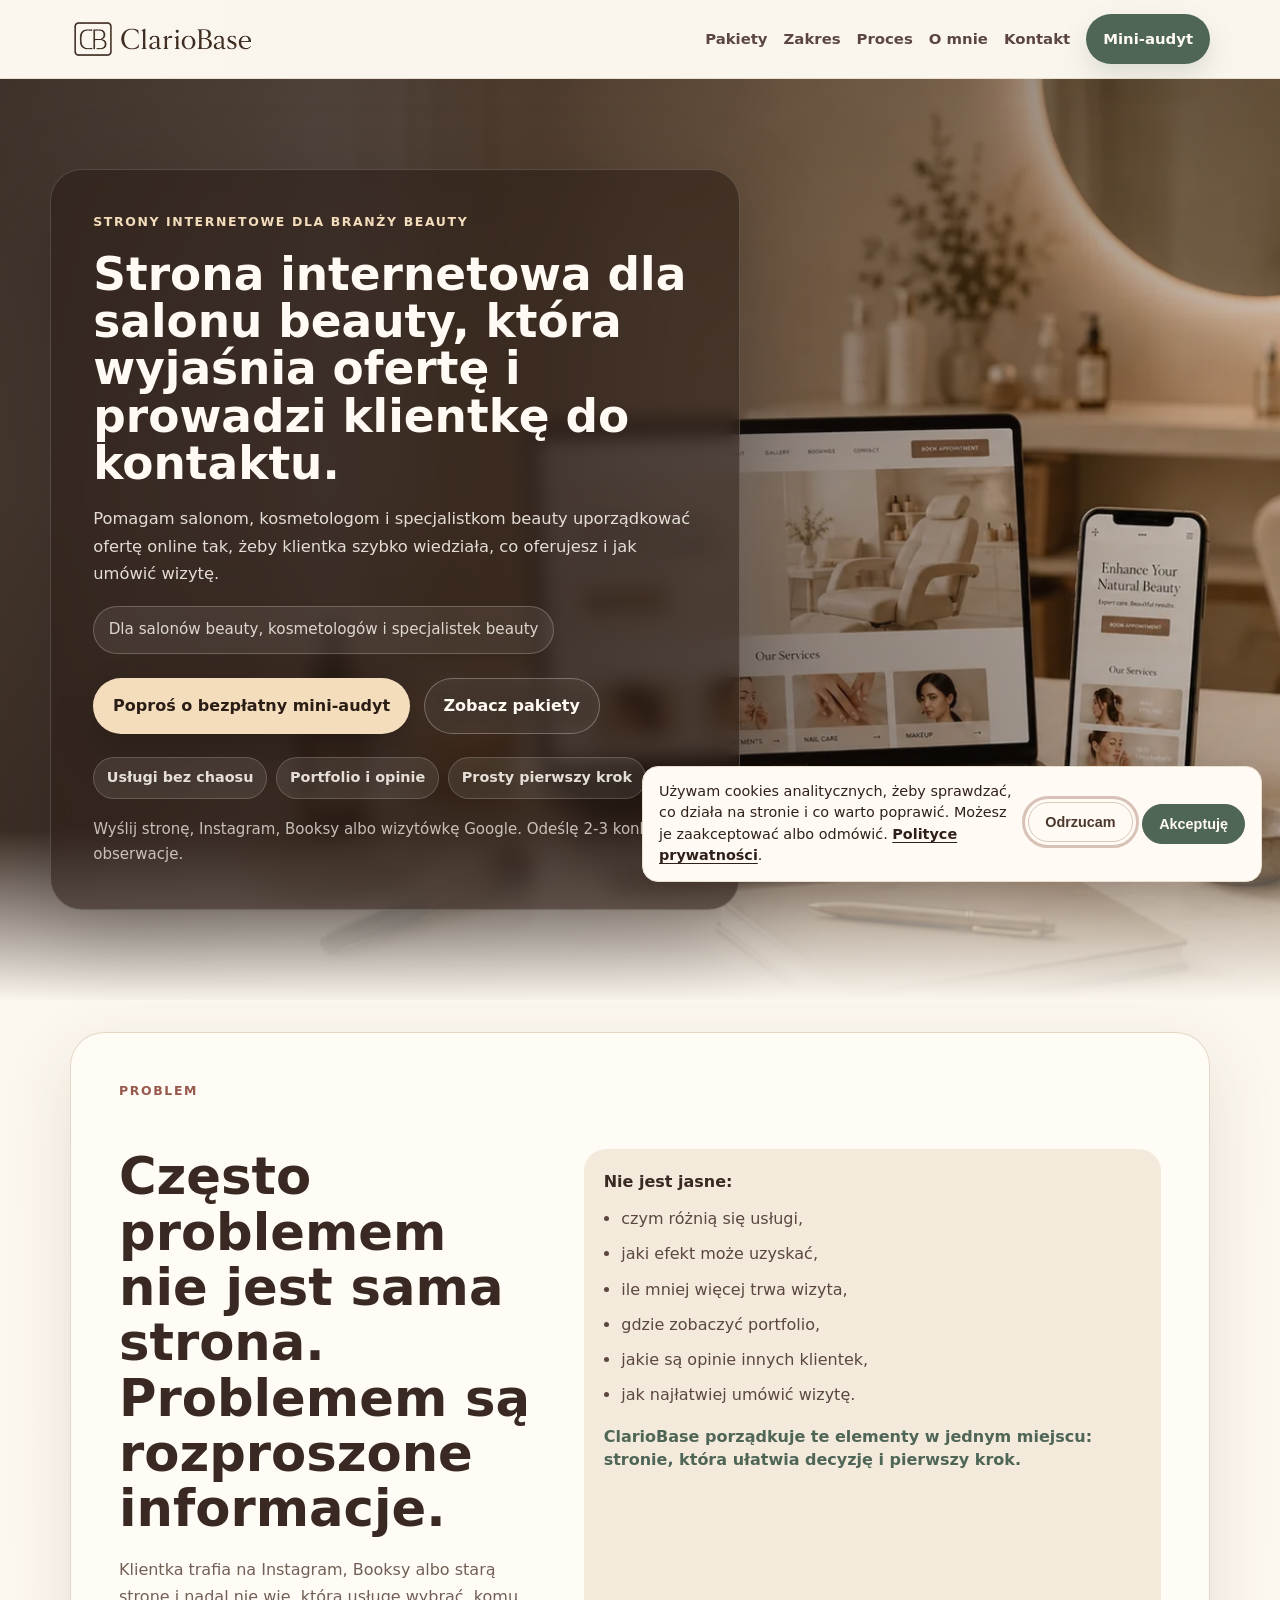
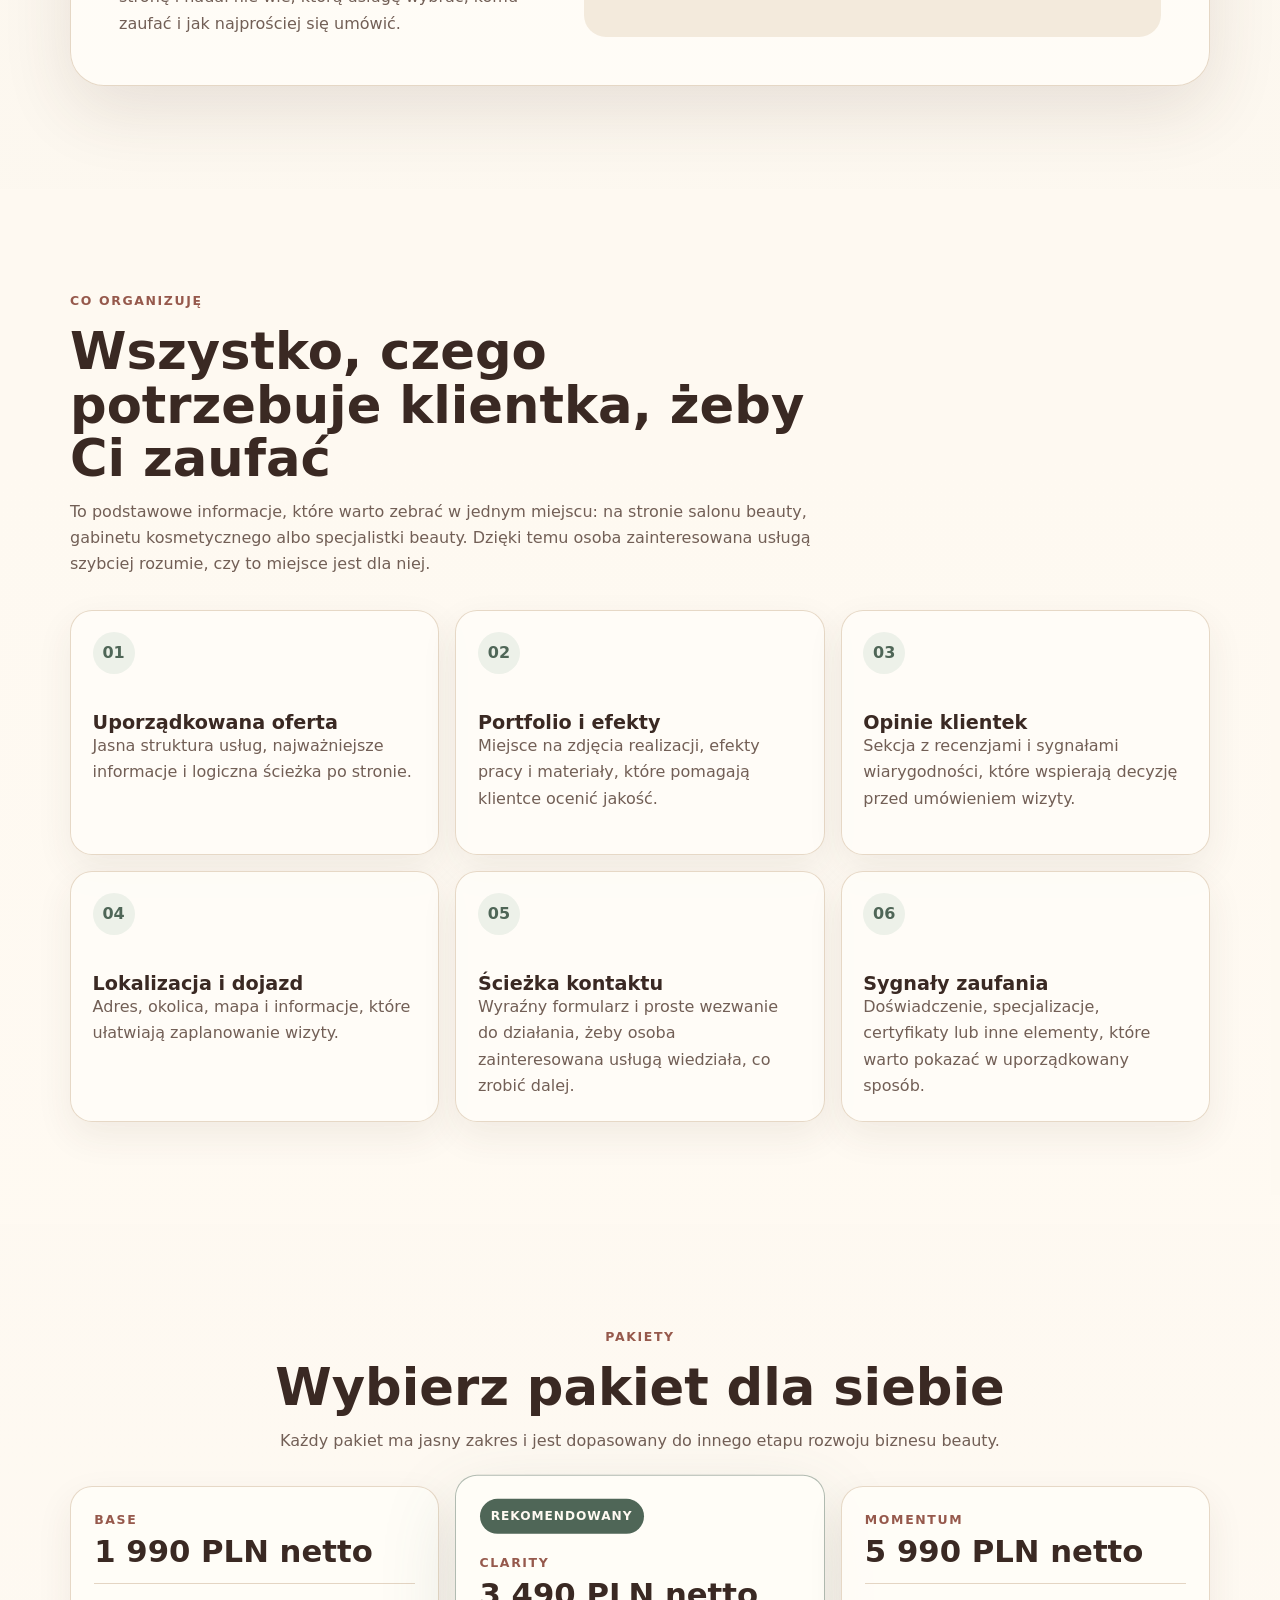
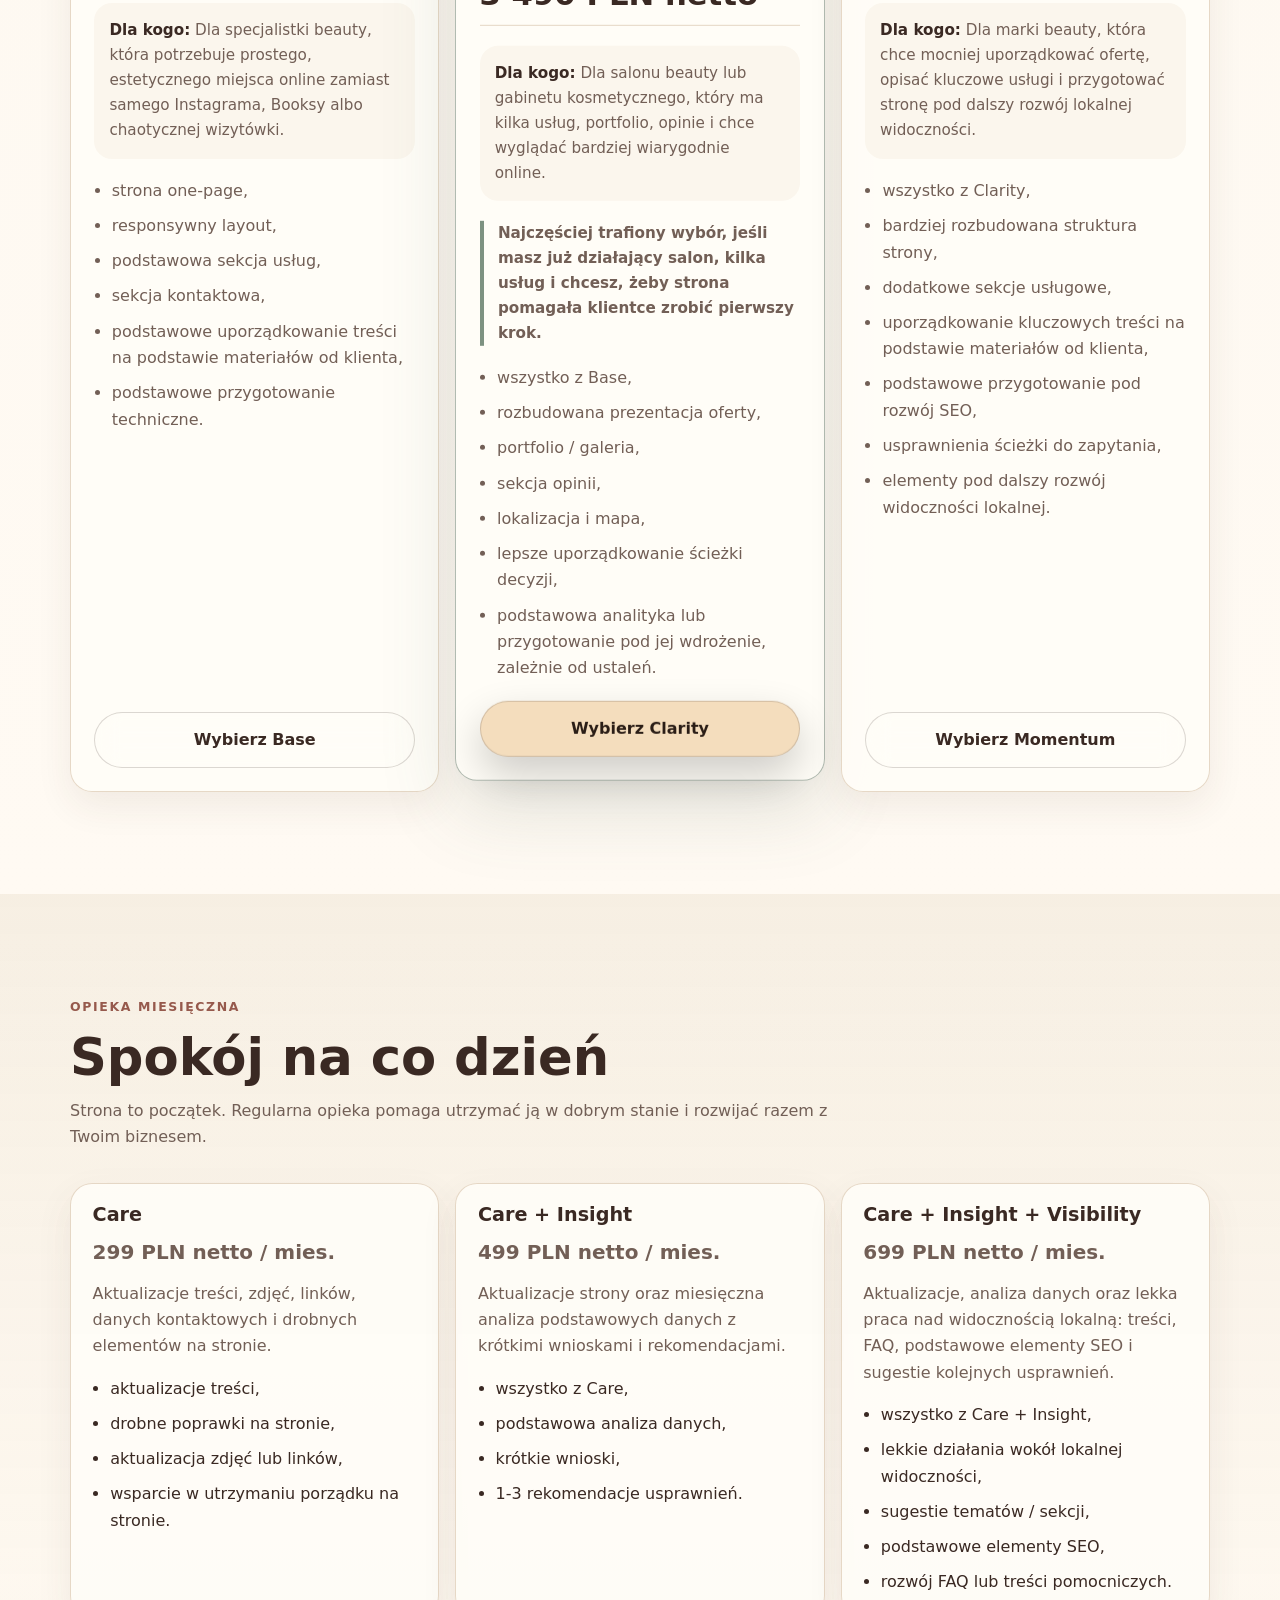
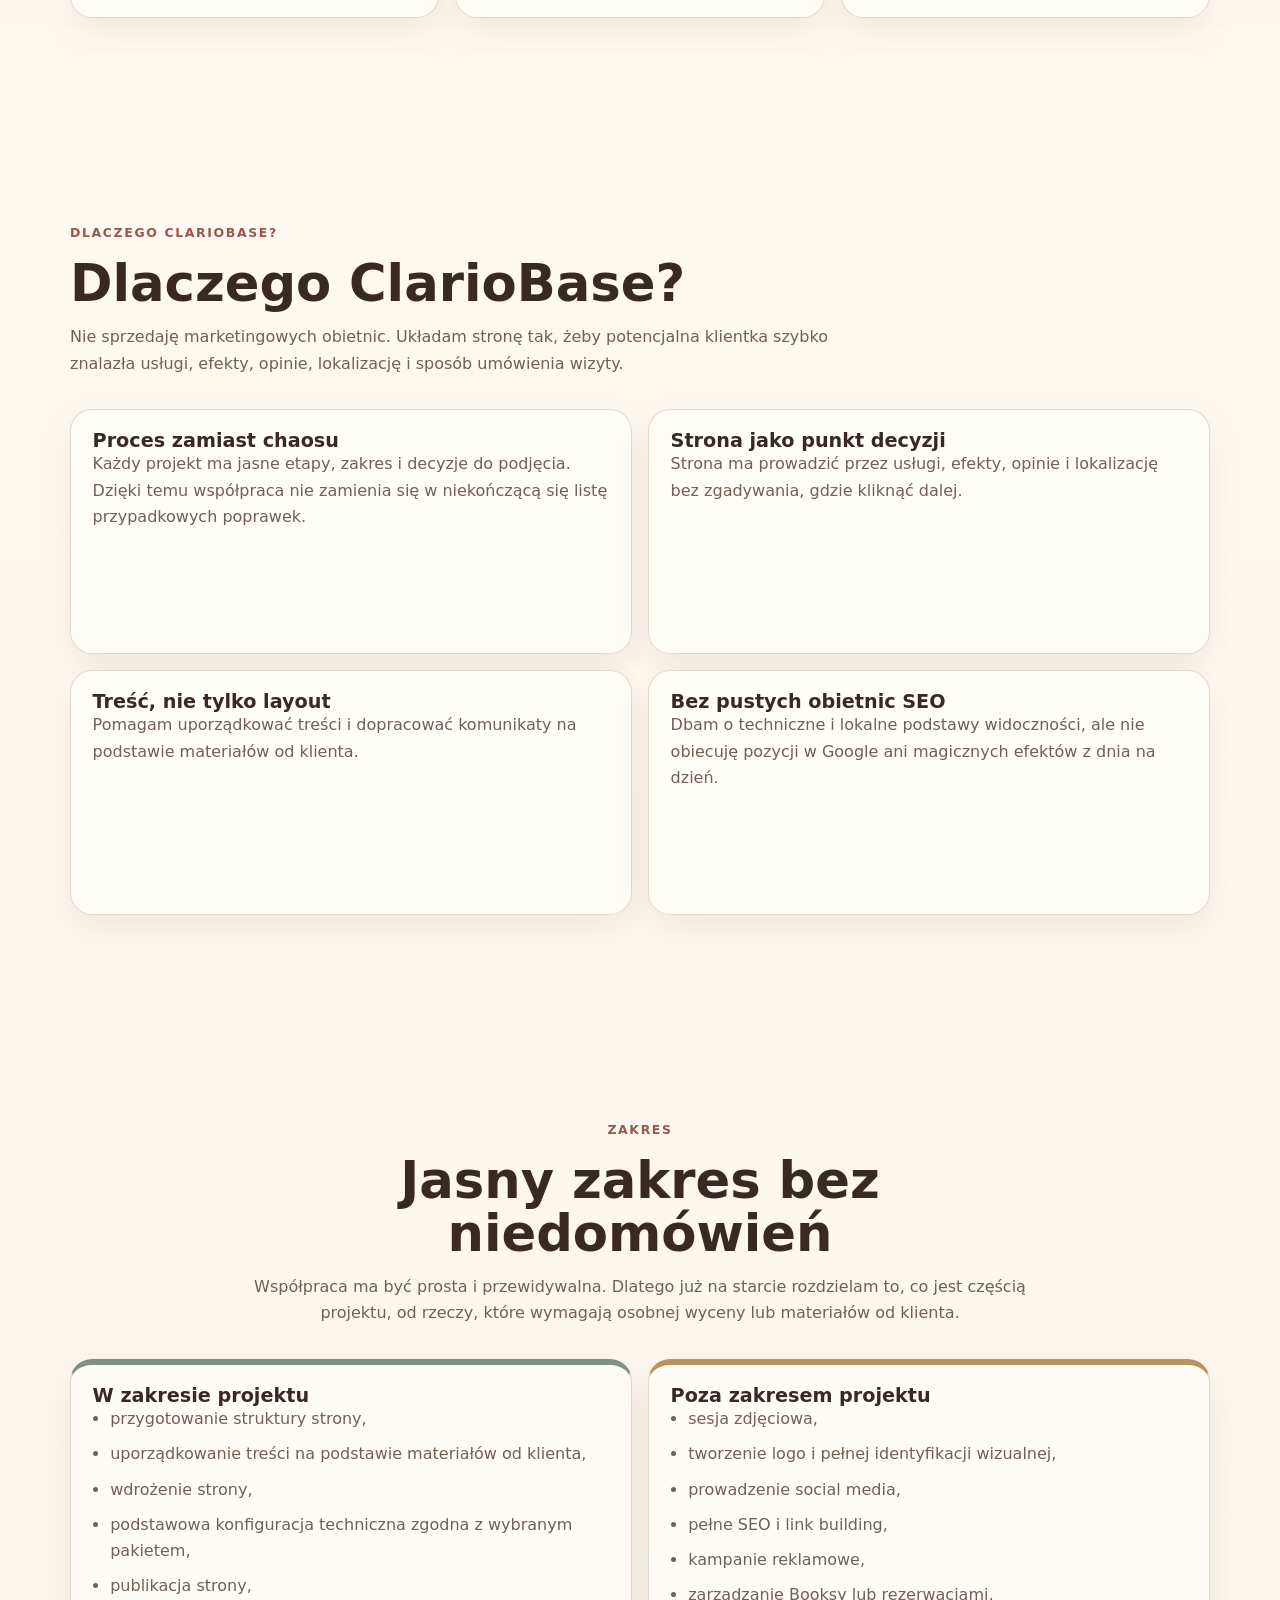
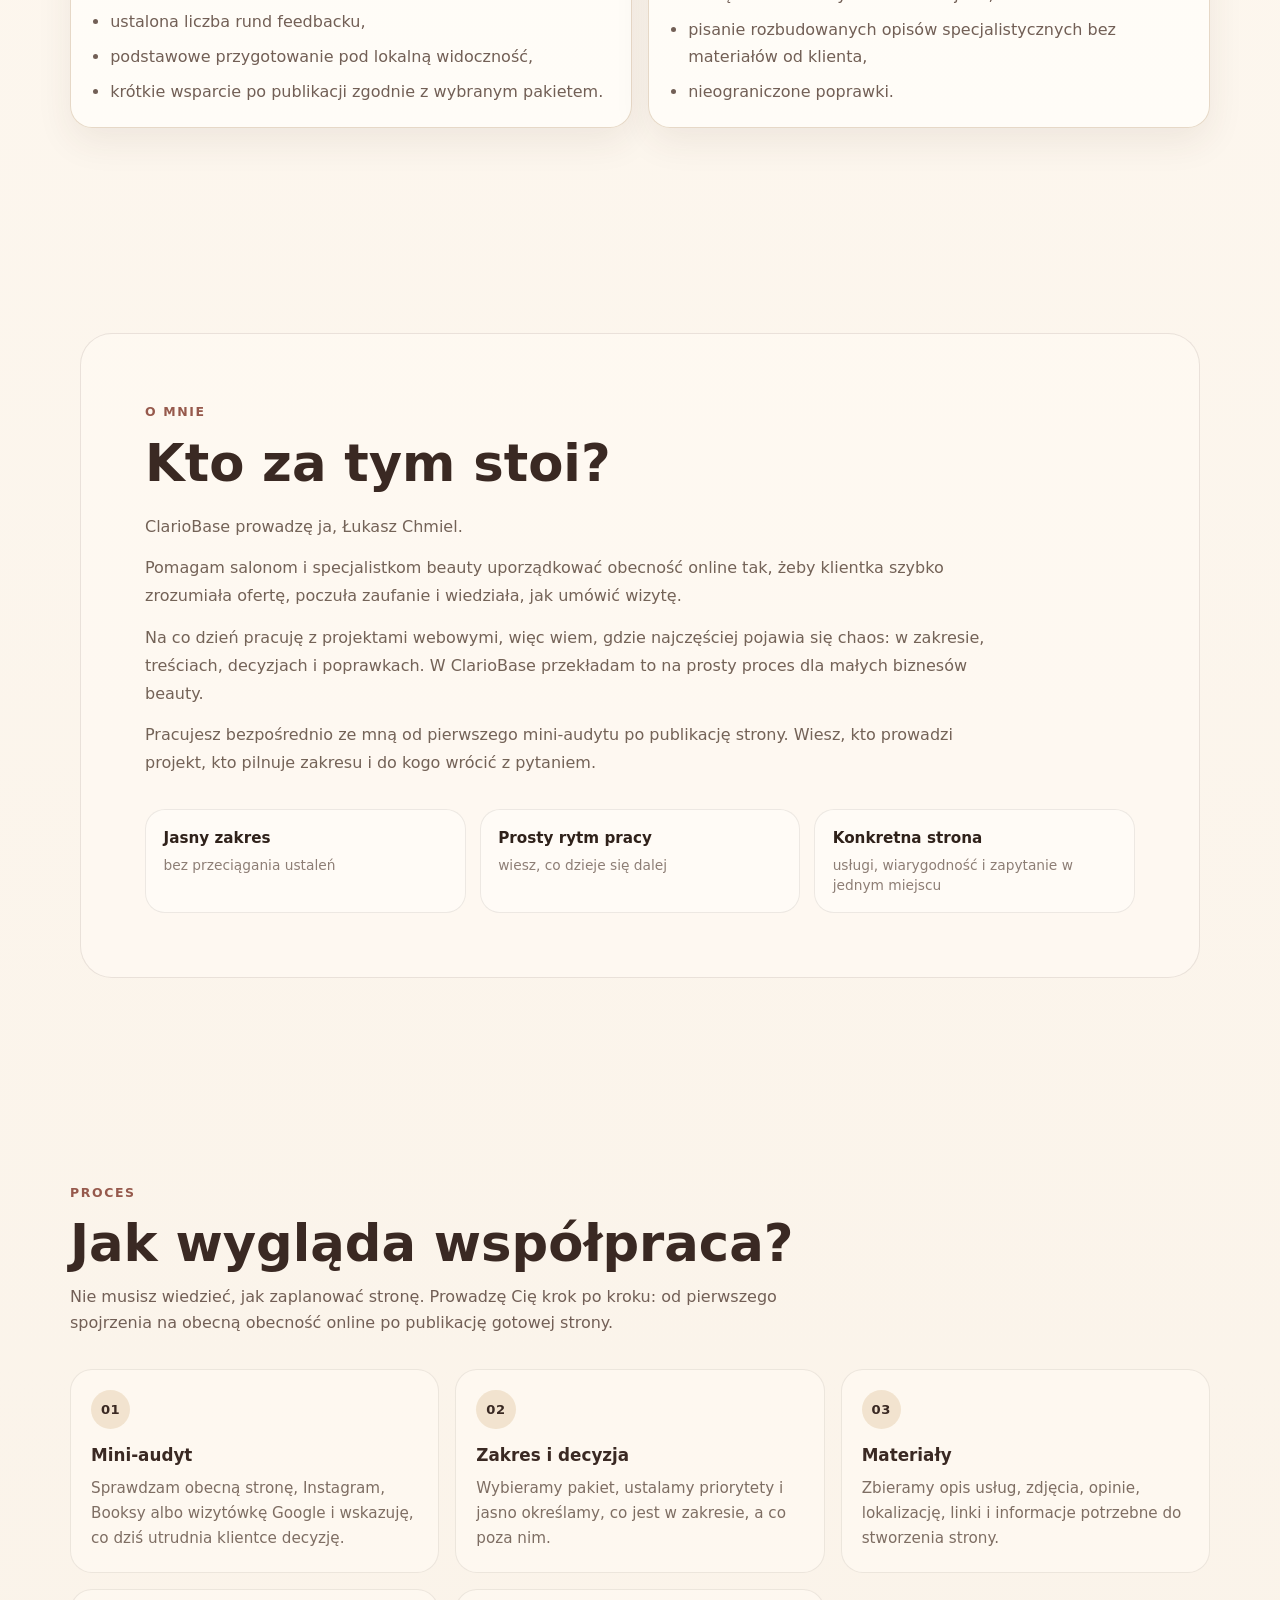
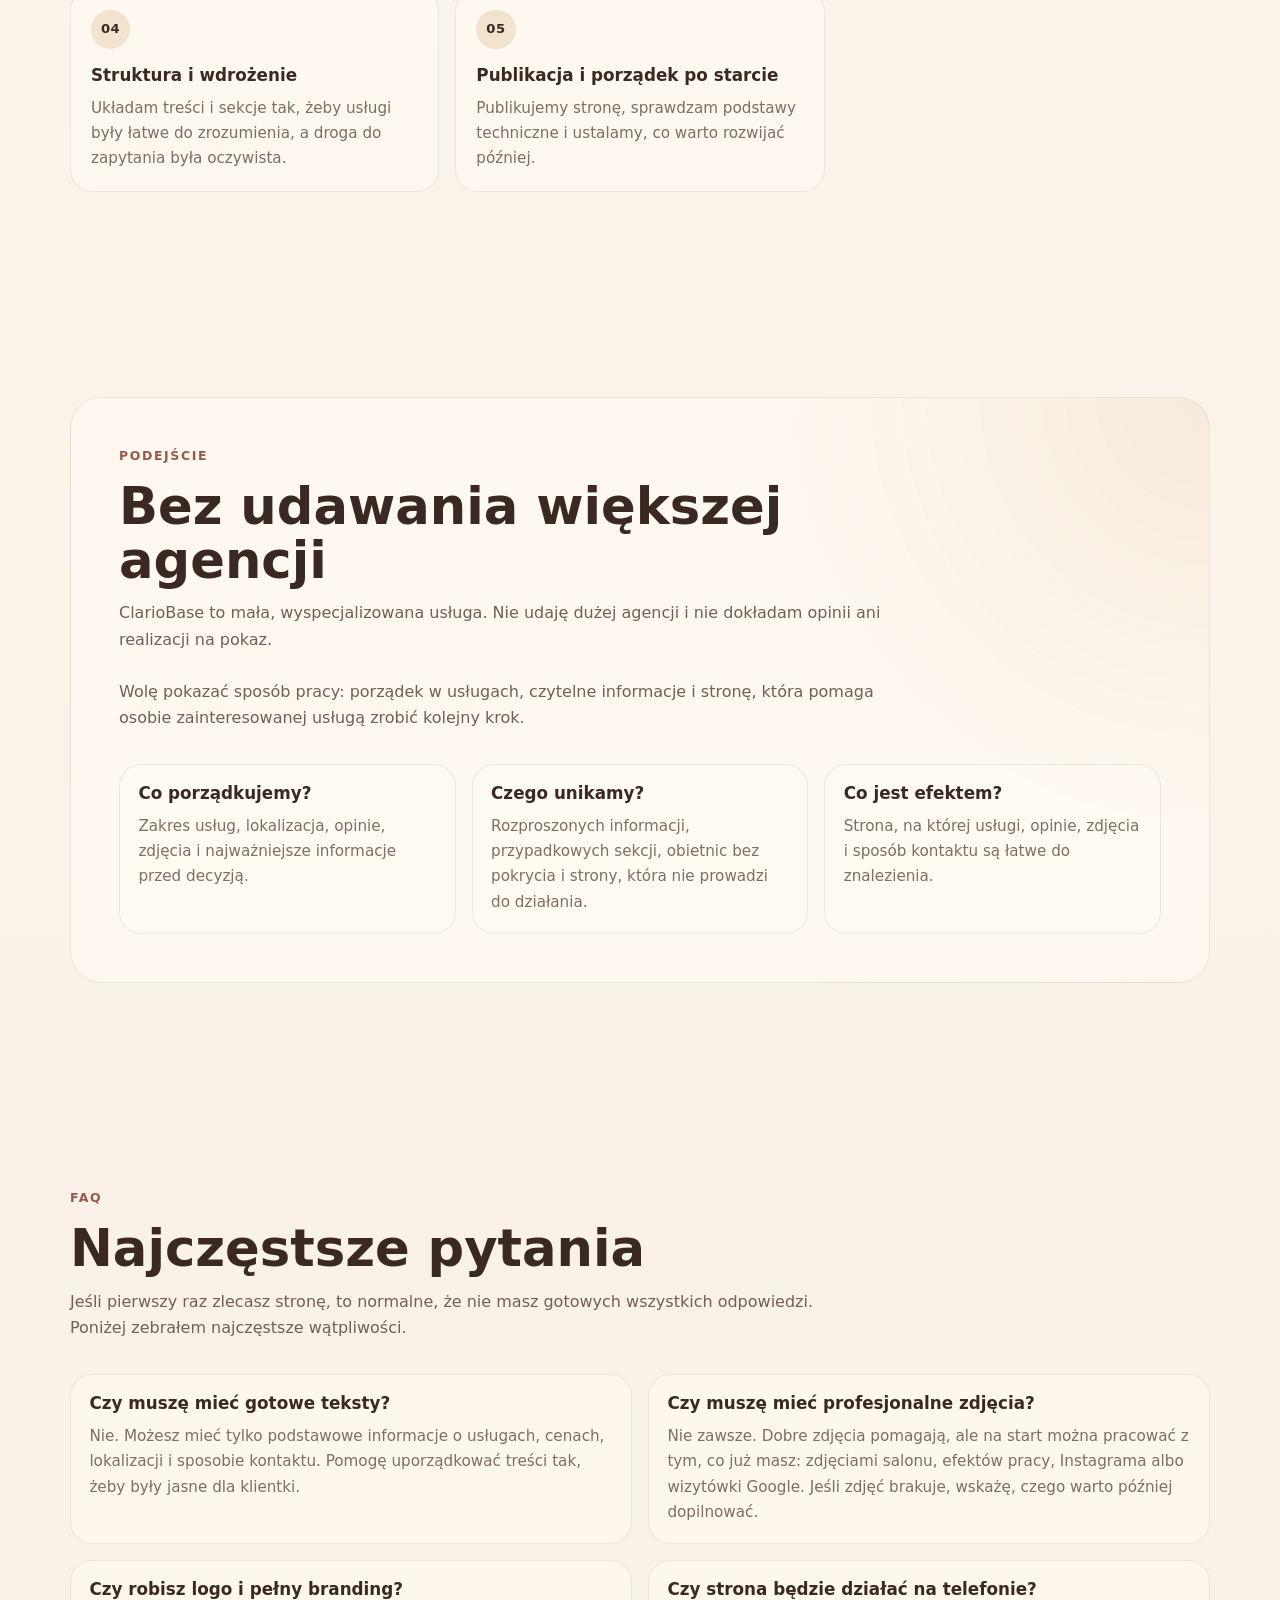
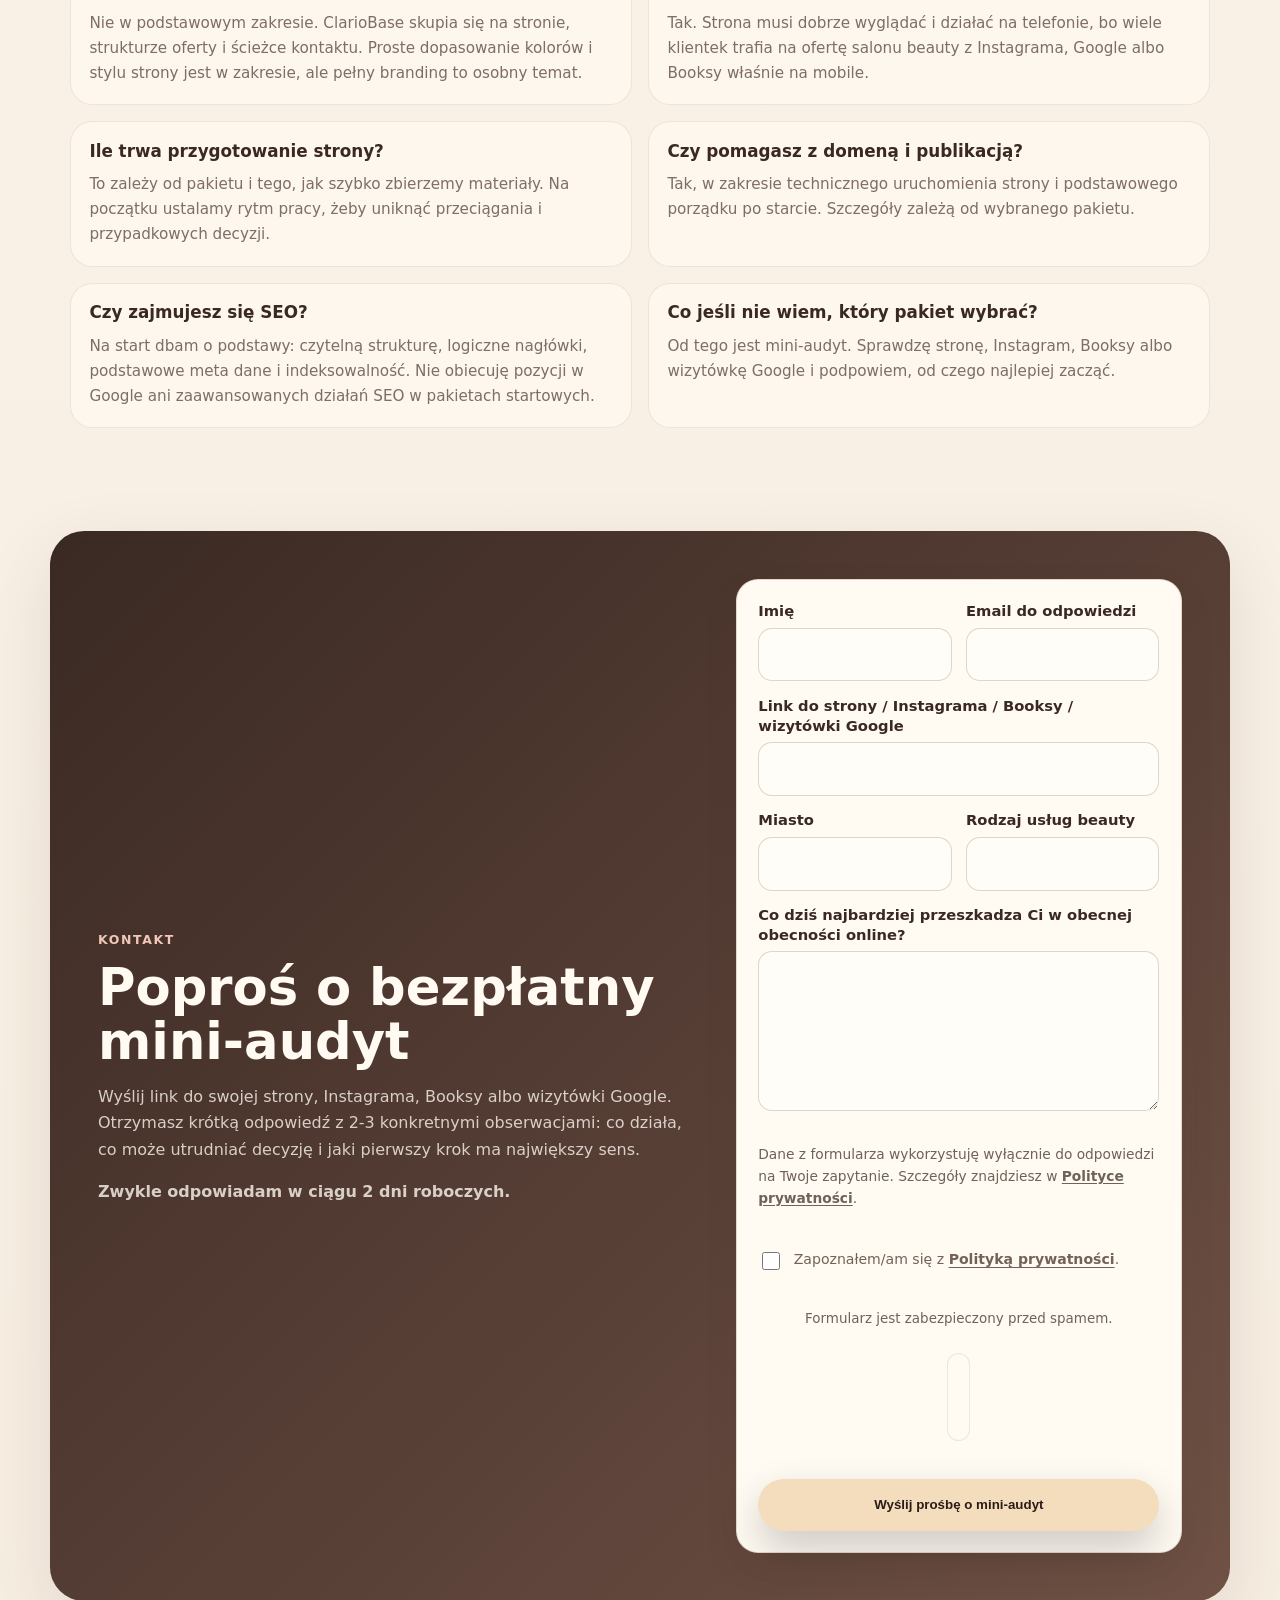
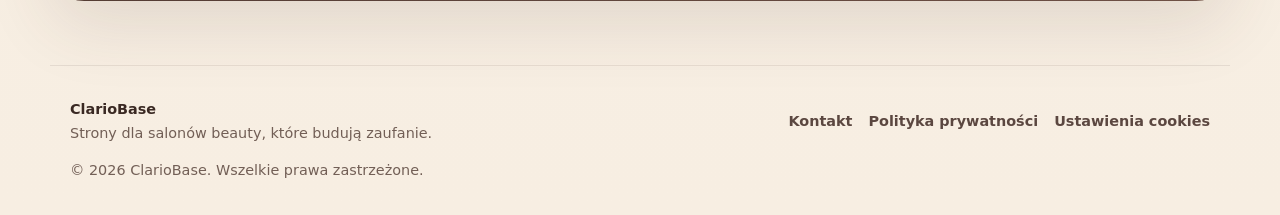
<file: index.html>
<!doctype html>
<html lang="pl">
  <head>
    <meta charset="utf-8" />
    <meta name="viewport" content="width=device-width, initial-scale=1" />
    <script>
      window.dataLayer = window.dataLayer || [];
      function gtag(){ window.dataLayer.push(arguments); }
      gtag('consent', 'default', {
        ad_storage: 'denied',
        analytics_storage: 'denied',
        ad_user_data: 'denied',
        ad_personalization: 'denied'
      });
    </script>
    <!-- Google Tag Manager -->
    <script>
      (function(w,d,s,l,i){w[l]=w[l]||[];w[l].push({'gtm.start':
      new Date().getTime(),event:'gtm.js'});var f=d.getElementsByTagName(s)[0],
      j=d.createElement(s),dl=l!='dataLayer'?'&l='+l:'';j.async=true;j.src=
      'https://www.googletagmanager.com/gtm.js?id='+i+dl;f.parentNode.insertBefore(j,f);
      })(window,document,'script','dataLayer','GTM-M8G7VVLV');
    </script>
    <!-- End Google Tag Manager -->
    <title>ClarioBase - strony internetowe dla salonów beauty</title>
    <meta
      name="description"
      content="Tworzę przejrzyste strony internetowe dla salonów beauty, kosmetologów i specjalistek beauty. Porządkuję ofertę, portfolio, opinie i ścieżkę kontaktu, żeby klientka szybciej wiedziała, jak umówić wizytę."
    />
    <meta name="robots" content="index, follow, max-image-preview:large" />
    <meta name="author" content="ClarioBase" />
    <meta
      name="keywords"
      content="strona internetowa salon beauty, strony dla salonów kosmetycznych, strona dla kosmetologa, strona dla stylistki paznokci, ClarioBase"
    />
    <link rel="canonical" href="https://clariobase.pl/" />
    <link rel="icon" href="favicon.ico" sizes="any" />
    <link rel="icon" href="favicon.svg" type="image/svg+xml" />
    <link rel="apple-touch-icon" href="apple-touch-icon.png" />
    <link rel="manifest" href="site.webmanifest" />
    <link rel="preload" as="image" href="assets/clariobase-hero-desktop.webp" />
    <meta name="theme-color" content="#4a332b" />

    <meta property="og:type" content="website" />
    <meta property="og:locale" content="pl_PL" />
    <meta property="og:site_name" content="ClarioBase" />
    <meta property="og:title" content="ClarioBase - strony internetowe dla salonów beauty" />
    <meta
      property="og:description"
      content="Przejrzyste strony internetowe dla salonów beauty, kosmetologów i specjalistek beauty. Oferta, portfolio, opinie i pierwszy krok w jednym spokojnym miejscu online."
    />
    <meta property="og:url" content="https://clariobase.pl/" />
    <meta property="og:image" content="https://clariobase.pl/assets/clariobase-hero-desktop.webp" />
    <meta name="twitter:card" content="summary_large_image" />

    <link rel="stylesheet" href="styles.css" />

    <script type="application/ld+json">
      {
        "@context": "https://schema.org",
        "@graph": [
          {
            "@type": "Organization",
            "@id": "https://clariobase.pl/#organization",
            "name": "ClarioBase",
            "legalName": "Gray Lion Łukasz Chmiel",
            "url": "https://clariobase.pl/",
            "logo": "https://clariobase.pl/assets/clariobase-logo-transparent.webp",
            "areaServed": "Polska",
            "founder": {
              "@type": "Person",
              "name": "Łukasz Chmiel"
            },
            "description": "ClarioBase tworzy strony internetowe dla małych lokalnych biznesów beauty, porządkując ofertę, portfolio, opinie, lokalizację i kontakt."
          },
          {
            "@type": "WebSite",
            "@id": "https://clariobase.pl/#website",
            "url": "https://clariobase.pl/",
            "name": "ClarioBase",
            "inLanguage": "pl-PL",
            "publisher": {
              "@id": "https://clariobase.pl/#organization"
            }
          },
          {
            "@type": "Service",
            "@id": "https://clariobase.pl/#service",
            "name": "Strony internetowe dla salonów beauty",
            "serviceType": "Projektowanie i wdrażanie stron internetowych",
            "provider": {
              "@id": "https://clariobase.pl/#organization"
            },
            "areaServed": "Polska",
            "audience": {
              "@type": "Audience",
              "audienceType": "salony beauty, kosmetolodzy, stylistki paznokci, makijażystki, gabinety beauty"
            },
            "description": "Strony dla biznesów beauty, które pomagają klientce zrozumieć ofertę, zobaczyć efekty, opinie, lokalizację i przejść do kontaktu."
          },
          {
            "@type": "OfferCatalog",
            "@id": "https://clariobase.pl/#packages",
            "name": "Pakiety ClarioBase",
            "itemListElement": [
              {
                "@type": "Offer",
                "name": "Base",
                "price": "1990",
                "priceCurrency": "PLN",
                "description": "Strona one-page z podstawową sekcją usług, kontaktem i uporządkowaniem treści na podstawie materiałów od klienta."
              },
              {
                "@type": "Offer",
                "name": "Clarity",
                "price": "3490",
                "priceCurrency": "PLN",
                "description": "Rekomendowany pakiet dla salonu lub gabinetu z kilkoma usługami, portfolio, opiniami, lokalizacją i ścieżką kontaktu."
              },
              {
                "@type": "Offer",
                "name": "Momentum",
                "price": "5990",
                "priceCurrency": "PLN",
                "description": "Rozbudowana struktura strony, dodatkowe sekcje usługowe i przygotowanie pod dalszy rozwój widoczności lokalnej."
              }
            ]
          }
        ]
      }
    </script>
  </head>
  <body>
    <!-- Google Tag Manager (noscript) -->
    <noscript>
      <iframe src="https://www.googletagmanager.com/ns.html?id=GTM-M8G7VVLV"
      height="0" width="0" style="display:none;visibility:hidden"></iframe>
    </noscript>
    <!-- End Google Tag Manager (noscript) -->
    <a class="skip-link" href="#main">Przejdź do treści</a>

    <header class="site-header">
      <nav class="nav" aria-label="Główna nawigacja">
        <a class="site-logo" href="index.html" aria-label="ClarioBase, strona główna">
          <img
            src="assets/clariobase-logo-370.webp"
            alt="ClarioBase"
            width="185"
            height="39"
            decoding="async"
          />
        </a>
        <button class="nav-toggle" type="button" aria-expanded="false" aria-controls="menu" data-nav-toggle>
          <span class="sr-only">Otwórz menu</span>
          <span></span><span></span><span></span>
        </button>
        <div class="nav-links" id="menu" data-nav-links>
          <a href="#pakiety">Pakiety</a>
          <a href="#zakres">Zakres</a>
          <a href="#proces">Proces</a>
          <a href="#o-mnie">O mnie</a>
          <a href="#kontakt" data-analytics="cta-mini-audit" data-cta-location="header">Kontakt</a>
          <a class="nav-cta" href="#kontakt" data-analytics="cta-mini-audit" data-cta-location="header">Mini-audyt</a>
        </div>
      </nav>
    </header>

    <main id="main">
      <section class="hero hero--background" id="top">
        <div class="hero-inner">
          <div class="hero-content">
            <p class="eyebrow">Strony internetowe dla branży beauty</p>
            <h1>
              Strona internetowa dla salonu beauty, która wyjaśnia ofertę i prowadzi klientkę do kontaktu.
            </h1>
            <p class="hero-lead">
              Pomagam salonom, kosmetologom i specjalistkom beauty uporządkować ofertę online tak, żeby klientka szybko
              wiedziała, co oferujesz i jak umówić wizytę.
            </p>
            <p class="location-badge">
              Dla salonów beauty, kosmetologów i specjalistek beauty
            </p>
            <div class="hero-actions">
              <a class="button primary" href="#kontakt" data-analytics="cta-mini-audit" data-cta-location="hero">Poproś o bezpłatny mini-audyt</a>
              <a class="button secondary" href="#pakiety">Zobacz pakiety</a>
            </div>
            <div class="trust-chips" aria-label="Najważniejsze wartości">
              <span>Usługi bez chaosu</span>
              <span>Portfolio i opinie</span>
              <span>Prosty pierwszy krok</span>
            </div>
            <p class="hero-note">
              Wyślij stronę, Instagram, Booksy albo wizytówkę Google. Odeślę 2-3 konkretne obserwacje.
            </p>
          </div>
        </div>
      </section>

      <section class="section problem" id="problem">
        <div class="problem-card">
          <div class="section-kicker">Problem</div>
          <div class="problem-copy">
            <h2>Często problemem nie jest sama strona. Problemem są rozproszone informacje.</h2>
            <p>
              Klientka trafia na Instagram, Booksy albo starą stronę i nadal nie wie, którą usługę wybrać, komu zaufać
              i jak najprościej się umówić.
            </p>
          </div>
          <div class="problem-list">
            <p>Nie jest jasne:</p>
            <ul>
              <li>czym różnią się usługi,</li>
              <li>jaki efekt może uzyskać,</li>
              <li>ile mniej więcej trwa wizyta,</li>
              <li>gdzie zobaczyć portfolio,</li>
              <li>jakie są opinie innych klientek,</li>
              <li>jak najłatwiej umówić wizytę.</li>
            </ul>
            <strong>ClarioBase porządkuje te elementy w jednym miejscu: stronie, która ułatwia decyzję i pierwszy krok.</strong>
          </div>
        </div>
      </section>

      <section class="section value" id="wartosc">
        <div class="section-heading">
          <span class="section-kicker">Co organizuję</span>
          <h2>Wszystko, czego potrzebuje klientka, żeby Ci zaufać</h2>
          <p>
            To podstawowe informacje, które warto zebrać w jednym miejscu: na stronie salonu beauty, gabinetu
            kosmetycznego albo specjalistki beauty. Dzięki temu osoba zainteresowana usługą szybciej rozumie, czy to
            miejsce jest dla niej.
          </p>
        </div>
        <div class="value-grid">
          <article>
            <span>01</span>
            <h3>Uporządkowana oferta</h3>
            <p>Jasna struktura usług, najważniejsze informacje i logiczna ścieżka po stronie.</p>
          </article>
          <article>
            <span>02</span>
            <h3>Portfolio i efekty</h3>
            <p>Miejsce na zdjęcia realizacji, efekty pracy i materiały, które pomagają klientce ocenić jakość.</p>
          </article>
          <article>
            <span>03</span>
            <h3>Opinie klientek</h3>
            <p>Sekcja z recenzjami i sygnałami wiarygodności, które wspierają decyzję przed umówieniem wizyty.</p>
          </article>
          <article>
            <span>04</span>
            <h3>Lokalizacja i dojazd</h3>
            <p>Adres, okolica, mapa i informacje, które ułatwiają zaplanowanie wizyty.</p>
          </article>
          <article>
            <span>05</span>
            <h3>Ścieżka kontaktu</h3>
            <p>Wyraźny formularz i proste wezwanie do działania, żeby osoba zainteresowana usługą wiedziała, co zrobić dalej.</p>
          </article>
          <article>
            <span>06</span>
            <h3>Sygnały zaufania</h3>
            <p>Doświadczenie, specjalizacje, certyfikaty lub inne elementy, które warto pokazać w uporządkowany sposób.</p>
          </article>
        </div>
      </section>

      <section class="section packages" id="pakiety">
        <div class="section-heading centered">
          <span class="section-kicker">Pakiety</span>
          <h2>Wybierz pakiet dla siebie</h2>
          <p>Każdy pakiet ma jasny zakres i jest dopasowany do innego etapu rozwoju biznesu beauty.</p>
        </div>
        <div class="package-grid">
          <article class="package-card">
            <div class="package-top">
              <p class="package-label">Base</p>
              <h3>1 990 PLN netto</h3>
            </div>
            <p class="package-fit">
              <strong>Dla kogo:</strong> Dla specjalistki beauty, która potrzebuje prostego, estetycznego miejsca online
              zamiast samego Instagrama, Booksy albo chaotycznej wizytówki.
            </p>
            <ul>
              <li>strona one-page,</li>
              <li>responsywny layout,</li>
              <li>podstawowa sekcja usług,</li>
              <li>sekcja kontaktowa,</li>
              <li>podstawowe uporządkowanie treści na podstawie materiałów od klienta,</li>
              <li>podstawowe przygotowanie techniczne.</li>
            </ul>
            <a class="button package-button" href="#kontakt" data-analytics="cta-mini-audit" data-cta-location="packages">Wybierz Base</a>
          </article>

          <article class="package-card recommended">
            <div class="badge">Rekomendowany</div>
            <div class="package-top">
              <p class="package-label">Clarity</p>
              <h3>3 490 PLN netto</h3>
            </div>
            <p class="package-fit">
              <strong>Dla kogo:</strong> Dla salonu beauty lub gabinetu kosmetycznego, który ma kilka usług, portfolio,
              opinie i chce wyglądać bardziej wiarygodnie online.
            </p>
            <p class="recommendation">
              Najczęściej trafiony wybór, jeśli masz już działający salon, kilka usług i chcesz, żeby strona pomagała
              klientce zrobić pierwszy krok.
            </p>
            <ul>
              <li>wszystko z Base,</li>
              <li>rozbudowana prezentacja oferty,</li>
              <li>portfolio / galeria,</li>
              <li>sekcja opinii,</li>
              <li>lokalizacja i mapa,</li>
              <li>lepsze uporządkowanie ścieżki decyzji,</li>
              <li>podstawowa analityka lub przygotowanie pod jej wdrożenie, zależnie od ustaleń.</li>
            </ul>
            <a class="button primary package-button" href="#kontakt" data-analytics="cta-mini-audit" data-cta-location="packages">Wybierz Clarity</a>
          </article>

          <article class="package-card">
            <div class="package-top">
              <p class="package-label">Momentum</p>
              <h3>5 990 PLN netto</h3>
            </div>
            <p class="package-fit">
              <strong>Dla kogo:</strong> Dla marki beauty, która chce mocniej uporządkować ofertę, opisać kluczowe
              usługi i przygotować stronę pod dalszy rozwój lokalnej widoczności.
            </p>
            <ul>
              <li>wszystko z Clarity,</li>
              <li>bardziej rozbudowana struktura strony,</li>
              <li>dodatkowe sekcje usługowe,</li>
              <li>uporządkowanie kluczowych treści na podstawie materiałów od klienta,</li>
              <li>podstawowe przygotowanie pod rozwój SEO,</li>
              <li>usprawnienia ścieżki do zapytania,</li>
              <li>elementy pod dalszy rozwój widoczności lokalnej.</li>
            </ul>
            <a class="button package-button" href="#kontakt" data-analytics="cta-mini-audit" data-cta-location="packages">Wybierz Momentum</a>
          </article>
        </div>
      </section>

      <section class="section care" id="opieka">
        <div class="section-heading">
          <span class="section-kicker">Opieka miesięczna</span>
          <h2>Spokój na co dzień</h2>
          <p>Strona to początek. Regularna opieka pomaga utrzymać ją w dobrym stanie i rozwijać razem z Twoim biznesem.</p>
        </div>
        <div class="care-grid">
          <article>
            <h3>Care</h3>
            <p class="price">299 PLN netto / mies.</p>
            <p>Aktualizacje treści, zdjęć, linków, danych kontaktowych i drobnych elementów na stronie.</p>
            <ul>
              <li>aktualizacje treści,</li>
              <li>drobne poprawki na stronie,</li>
              <li>aktualizacja zdjęć lub linków,</li>
              <li>wsparcie w utrzymaniu porządku na stronie.</li>
            </ul>
          </article>
          <article>
            <h3>Care + Insight</h3>
            <p class="price">499 PLN netto / mies.</p>
            <p>Aktualizacje strony oraz miesięczna analiza podstawowych danych z krótkimi wnioskami i rekomendacjami.</p>
            <ul>
              <li>wszystko z Care,</li>
              <li>podstawowa analiza danych,</li>
              <li>krótkie wnioski,</li>
              <li>1-3 rekomendacje usprawnień.</li>
            </ul>
          </article>
          <article>
            <h3>Care + Insight + Visibility</h3>
            <p class="price">699 PLN netto / mies.</p>
            <p>
              Aktualizacje, analiza danych oraz lekka praca nad widocznością lokalną: treści, FAQ, podstawowe elementy
              SEO i sugestie kolejnych usprawnień.
            </p>
            <ul>
              <li>wszystko z Care + Insight,</li>
              <li>lekkie działania wokół lokalnej widoczności,</li>
              <li>sugestie tematów / sekcji,</li>
              <li>podstawowe elementy SEO,</li>
              <li>rozwój FAQ lub treści pomocniczych.</li>
            </ul>
          </article>
        </div>
      </section>

      <section class="section why" id="dlaczego">
        <div class="section-heading">
          <span class="section-kicker">Dlaczego ClarioBase?</span>
          <h2>Dlaczego ClarioBase?</h2>
          <p>
            Nie sprzedaję marketingowych obietnic. Układam stronę tak, żeby potencjalna klientka szybko znalazła usługi,
            efekty, opinie, lokalizację i sposób umówienia wizyty.
          </p>
        </div>
        <div class="why-grid">
          <article>
            <h3>Proces zamiast chaosu</h3>
            <p>
              Każdy projekt ma jasne etapy, zakres i decyzje do podjęcia. Dzięki temu współpraca nie zamienia się w
              niekończącą się listę przypadkowych poprawek.
            </p>
          </article>
          <article>
            <h3>Strona jako punkt decyzji</h3>
            <p>Strona ma prowadzić przez usługi, efekty, opinie i lokalizację bez zgadywania, gdzie kliknąć dalej.</p>
          </article>
          <article>
            <h3>Treść, nie tylko layout</h3>
            <p>Pomagam uporządkować treści i dopracować komunikaty na podstawie materiałów od klienta.</p>
          </article>
          <article>
            <h3>Bez pustych obietnic SEO</h3>
            <p>
              Dbam o techniczne i lokalne podstawy widoczności, ale nie obiecuję pozycji w Google ani magicznych efektów
              z dnia na dzień.
            </p>
          </article>
        </div>
      </section>

      <section class="section scope" id="zakres">
        <div class="section-heading centered">
          <span class="section-kicker">Zakres</span>
          <h2>Jasny zakres bez niedomówień</h2>
          <p>
            Współpraca ma być prosta i przewidywalna. Dlatego już na starcie rozdzielam to, co jest częścią projektu,
            od rzeczy, które wymagają osobnej wyceny lub materiałów od klienta.
          </p>
        </div>
        <div class="scope-grid">
          <article>
            <h3>W zakresie projektu</h3>
            <ul>
              <li>przygotowanie struktury strony,</li>
              <li>uporządkowanie treści na podstawie materiałów od klienta,</li>
              <li>wdrożenie strony,</li>
              <li>podstawowa konfiguracja techniczna zgodna z wybranym pakietem,</li>
              <li>publikacja strony,</li>
              <li>ustalona liczba rund feedbacku,</li>
              <li>podstawowe przygotowanie pod lokalną widoczność,</li>
              <li>krótkie wsparcie po publikacji zgodnie z wybranym pakietem.</li>
            </ul>
          </article>
          <article>
            <h3>Poza zakresem projektu</h3>
            <ul>
              <li>sesja zdjęciowa,</li>
              <li>tworzenie logo i pełnej identyfikacji wizualnej,</li>
              <li>prowadzenie social media,</li>
              <li>pełne SEO i link building,</li>
              <li>kampanie reklamowe,</li>
              <li>zarządzanie Booksy lub rezerwacjami,</li>
              <li>pisanie rozbudowanych opisów specjalistycznych bez materiałów od klienta,</li>
              <li>nieograniczone poprawki.</li>
            </ul>
          </article>
        </div>
      </section>

      <section class="section about-section" id="o-mnie">
        <div class="about-card">
          <span class="section-kicker">O mnie</span>
          <h2>Kto za tym stoi?</h2>

          <div class="about-copy">
            <p>ClarioBase prowadzę ja, Łukasz Chmiel.</p>
            <p>
              Pomagam salonom i specjalistkom beauty uporządkować obecność online tak, żeby klientka szybko zrozumiała
              ofertę, poczuła zaufanie i wiedziała, jak umówić wizytę.
            </p>
            <p>
              Na co dzień pracuję z projektami webowymi, więc wiem, gdzie najczęściej pojawia się chaos: w zakresie,
              treściach, decyzjach i poprawkach. W ClarioBase przekładam to na prosty proces dla małych biznesów beauty.
            </p>
            <p>
              Pracujesz bezpośrednio ze mną od pierwszego mini-audytu po publikację strony. Wiesz, kto prowadzi projekt,
              kto pilnuje zakresu i do kogo wrócić z pytaniem.
            </p>
          </div>

          <div class="about-points">
            <div class="about-point">
              <strong>Jasny zakres</strong>
              <span>bez przeciągania ustaleń</span>
            </div>
            <div class="about-point">
              <strong>Prosty rytm pracy</strong>
              <span>wiesz, co dzieje się dalej</span>
            </div>
            <div class="about-point">
              <strong>Konkretna strona</strong>
              <span>usługi, wiarygodność i zapytanie w jednym miejscu</span>
            </div>
          </div>
        </div>
      </section>

      <section class="section process-section" id="proces">
        <div class="section-heading">
          <span class="section-kicker">Proces</span>
          <h2>Jak wygląda współpraca?</h2>
          <p>
            Nie musisz wiedzieć, jak zaplanować stronę. Prowadzę Cię krok po kroku: od pierwszego spojrzenia na obecną
            obecność online po publikację gotowej strony.
          </p>
        </div>

        <div class="process-steps">
          <article class="process-step">
            <span class="process-number">01</span>
            <h3>Mini-audyt</h3>
            <p>Sprawdzam obecną stronę, Instagram, Booksy albo wizytówkę Google i wskazuję, co dziś utrudnia klientce decyzję.</p>
          </article>
          <article class="process-step">
            <span class="process-number">02</span>
            <h3>Zakres i decyzja</h3>
            <p>Wybieramy pakiet, ustalamy priorytety i jasno określamy, co jest w zakresie, a co poza nim.</p>
          </article>
          <article class="process-step">
            <span class="process-number">03</span>
            <h3>Materiały</h3>
            <p>Zbieramy opis usług, zdjęcia, opinie, lokalizację, linki i informacje potrzebne do stworzenia strony.</p>
          </article>
          <article class="process-step">
            <span class="process-number">04</span>
            <h3>Struktura i wdrożenie</h3>
            <p>Układam treści i sekcje tak, żeby usługi były łatwe do zrozumienia, a droga do zapytania była oczywista.</p>
          </article>
          <article class="process-step">
            <span class="process-number">05</span>
            <h3>Publikacja i porządek po starcie</h3>
            <p>Publikujemy stronę, sprawdzam podstawy techniczne i ustalamy, co warto rozwijać później.</p>
          </article>
        </div>
      </section>

      <section class="section proof-section" id="podejscie">
        <div class="proof-card">
          <div class="section-heading">
            <span class="section-kicker">Podejście</span>
            <h2>Bez udawania większej agencji</h2>
            <p>
              ClarioBase to mała, wyspecjalizowana usługa. Nie udaję dużej agencji i nie dokładam opinii ani realizacji
              na pokaz.
            </p>
            <p>
              Wolę pokazać sposób pracy: porządek w usługach, czytelne informacje i stronę, która pomaga osobie
              zainteresowanej usługą zrobić kolejny krok.
            </p>
          </div>

          <div class="proof-grid">
            <article class="proof-item">
              <h3>Co porządkujemy?</h3>
              <p>Zakres usług, lokalizacja, opinie, zdjęcia i najważniejsze informacje przed decyzją.</p>
            </article>
            <article class="proof-item">
              <h3>Czego unikamy?</h3>
              <p>Rozproszonych informacji, przypadkowych sekcji, obietnic bez pokrycia i strony, która nie prowadzi do działania.</p>
            </article>
            <article class="proof-item">
              <h3>Co jest efektem?</h3>
              <p>Strona, na której usługi, opinie, zdjęcia i sposób kontaktu są łatwe do znalezienia.</p>
            </article>
          </div>
        </div>
      </section>

      <section class="section faq-section" id="faq">
        <div class="section-heading">
          <span class="section-kicker">FAQ</span>
          <h2>Najczęstsze pytania</h2>
          <p>
            Jeśli pierwszy raz zlecasz stronę, to normalne, że nie masz gotowych wszystkich odpowiedzi. Poniżej zebrałem
            najczęstsze wątpliwości.
          </p>
        </div>

        <div class="faq-grid">
          <article class="faq-item">
            <h3>Czy muszę mieć gotowe teksty?</h3>
            <p>Nie. Możesz mieć tylko podstawowe informacje o usługach, cenach, lokalizacji i sposobie kontaktu. Pomogę uporządkować treści tak, żeby były jasne dla klientki.</p>
          </article>
          <article class="faq-item">
            <h3>Czy muszę mieć profesjonalne zdjęcia?</h3>
            <p>Nie zawsze. Dobre zdjęcia pomagają, ale na start można pracować z tym, co już masz: zdjęciami salonu, efektów pracy, Instagrama albo wizytówki Google. Jeśli zdjęć brakuje, wskażę, czego warto później dopilnować.</p>
          </article>
          <article class="faq-item">
            <h3>Czy robisz logo i pełny branding?</h3>
            <p>Nie w podstawowym zakresie. ClarioBase skupia się na stronie, strukturze oferty i ścieżce kontaktu. Proste dopasowanie kolorów i stylu strony jest w zakresie, ale pełny branding to osobny temat.</p>
          </article>
          <article class="faq-item">
            <h3>Czy strona będzie działać na telefonie?</h3>
            <p>Tak. Strona musi dobrze wyglądać i działać na telefonie, bo wiele klientek trafia na ofertę salonu beauty z Instagrama, Google albo Booksy właśnie na mobile.</p>
          </article>
          <article class="faq-item">
            <h3>Ile trwa przygotowanie strony?</h3>
            <p>To zależy od pakietu i tego, jak szybko zbierzemy materiały. Na początku ustalamy rytm pracy, żeby uniknąć przeciągania i przypadkowych decyzji.</p>
          </article>
          <article class="faq-item">
            <h3>Czy pomagasz z domeną i publikacją?</h3>
            <p>Tak, w zakresie technicznego uruchomienia strony i podstawowego porządku po starcie. Szczegóły zależą od wybranego pakietu.</p>
          </article>
          <article class="faq-item">
            <h3>Czy zajmujesz się SEO?</h3>
            <p>Na start dbam o podstawy: czytelną strukturę, logiczne nagłówki, podstawowe meta dane i indeksowalność. Nie obiecuję pozycji w Google ani zaawansowanych działań SEO w pakietach startowych.</p>
          </article>
          <article class="faq-item">
            <h3>Co jeśli nie wiem, który pakiet wybrać?</h3>
            <p>Od tego jest mini-audyt. Sprawdzę stronę, Instagram, Booksy albo wizytówkę Google i podpowiem, od czego najlepiej zacząć.</p>
          </article>
        </div>
      </section>

      <section class="contact" id="kontakt">
        <div class="contact-copy">
          <span class="section-kicker">Kontakt</span>
          <h2>Poproś o bezpłatny mini-audyt</h2>
          <p>
            Wyślij link do swojej strony, Instagrama, Booksy albo wizytówki Google. Otrzymasz krótką odpowiedź z 2-3
            konkretnymi obserwacjami: co działa, co może utrudniać decyzję i jaki pierwszy krok ma największy sens.
          </p>
          <p class="response-note">Zwykle odpowiadam w ciągu 2 dni roboczych.</p>
        </div>
        <form class="contact-form contact-card" id="contact-form" action="/api/contact" method="post" novalidate>
          <div class="form-grid">
            <div class="form-field">
              <label for="contact-name">Imię</label>
              <input id="contact-name" name="name" type="text" autocomplete="given-name" required />
              <p class="field-error" id="contact-name-error" hidden></p>
            </div>
            <div class="form-field">
              <label for="contact-email">Email do odpowiedzi</label>
              <input id="contact-email" name="email" type="email" autocomplete="email" required />
              <p class="field-error" id="contact-email-error" hidden></p>
            </div>
            <div class="form-field form-field-wide">
              <label for="contact-link">Link do strony / Instagrama / Booksy / wizytówki Google</label>
              <input id="contact-link" name="url" type="url" inputmode="url" autocomplete="url" required />
              <p class="field-error" id="contact-link-error" hidden></p>
            </div>
            <div class="form-field">
              <label for="contact-city">Miasto</label>
              <input id="contact-city" name="city" type="text" autocomplete="address-level2" required />
              <p class="field-error" id="contact-city-error" hidden></p>
            </div>
            <div class="form-field">
              <label for="contact-service">Rodzaj usług beauty</label>
              <input id="contact-service" name="serviceType" type="text" autocomplete="off" required />
              <p class="field-error" id="contact-service-error" hidden></p>
            </div>
            <div class="form-field form-field-wide">
              <label for="contact-message">Co dziś najbardziej przeszkadza Ci w obecnej obecności online?</label>
              <textarea id="contact-message" name="message" rows="5" required></textarea>
              <p class="field-error" id="contact-message-error" hidden></p>
            </div>
            <div class="honeypot-field" aria-hidden="true">
              <label for="company-website">Strona firmowa</label>
              <input
                id="company-website"
                class="form-honeypot"
                name="companyWebsite"
                type="text"
                autocomplete="off"
                tabindex="-1"
                aria-hidden="true"
              />
            </div>
          </div>
          <p class="form-legal-note">
            Dane z formularza wykorzystuję wyłącznie do odpowiedzi na Twoje zapytanie. Szczegóły znajdziesz w
            <a href="polityka-prywatnosci.html">Polityce prywatności</a>.
          </p>
          <label class="form-consent" for="privacy-accepted">
            <input id="privacy-accepted" name="privacyAccepted" type="checkbox" required />
            <span>
              Zapoznałem/am się z <a href="polityka-prywatnosci.html">Polityką prywatności</a>.
            </span>
          </label>
          <p id="privacy-error" class="field-error" aria-live="polite" hidden></p>
          <p class="form-security-note">Formularz jest zabezpieczony przed spamem.</p>
          <div class="turnstile-wrap">
            <div
              class="cf-turnstile turnstile-widget"
              data-sitekey="0x4AAAAAADNXfgJDrbxx5Eie"
              data-theme="light"
              data-size="normal"
              data-callback="onTurnstileSuccess"
              data-expired-callback="onTurnstileExpired"
              data-error-callback="onTurnstileError"
            ></div>
          </div>
          <button class="button primary" type="submit">Wyślij prośbę o mini-audyt</button>
          <div id="form-status" class="form-status" role="status" aria-live="polite"></div>
        </form>
      </section>
    </main>

    <footer class="site-footer">
      <div class="footer-inner">
        <div>
          <strong>ClarioBase</strong>
          <p>Strony dla salonów beauty, które budują zaufanie.</p>
        </div>
        <nav class="footer-links" aria-label="Linki w stopce">
          <a href="#kontakt" data-analytics="cta-mini-audit" data-cta-location="footer">Kontakt</a>
          <a href="polityka-prywatnosci.html">Polityka prywatności</a>
          <button class="footer-cookie-button" type="button" data-cookie-settings>Ustawienia cookies</button>
        </nav>
      </div>
      <p>© 2026 ClarioBase. Wszelkie prawa zastrzeżone.</p>
    </footer>

    <div class="cookie-banner" role="dialog" aria-label="Ustawienia plików cookie" data-cookie-banner hidden>
      <div class="cookie-banner__content">
        <p>
          Używam cookies analitycznych, żeby sprawdzać, co działa na stronie i co warto poprawić. Możesz je zaakceptować
          albo odmówić.
          <a href="polityka-prywatnosci.html">Polityce prywatności</a>.
        </p>
        <div class="cookie-banner__actions">
          <button class="button cookie-button cookie-button--secondary" type="button" data-cookie-reject>Odrzucam</button>
          <button class="button cookie-button cookie-button--primary" type="button" data-cookie-accept>Akceptuję</button>
        </div>
      </div>
    </div>

    <script src="script.js" defer></script>
    <script src="https://challenges.cloudflare.com/turnstile/v0/api.js" defer></script>
  </body>
</html>
</file>
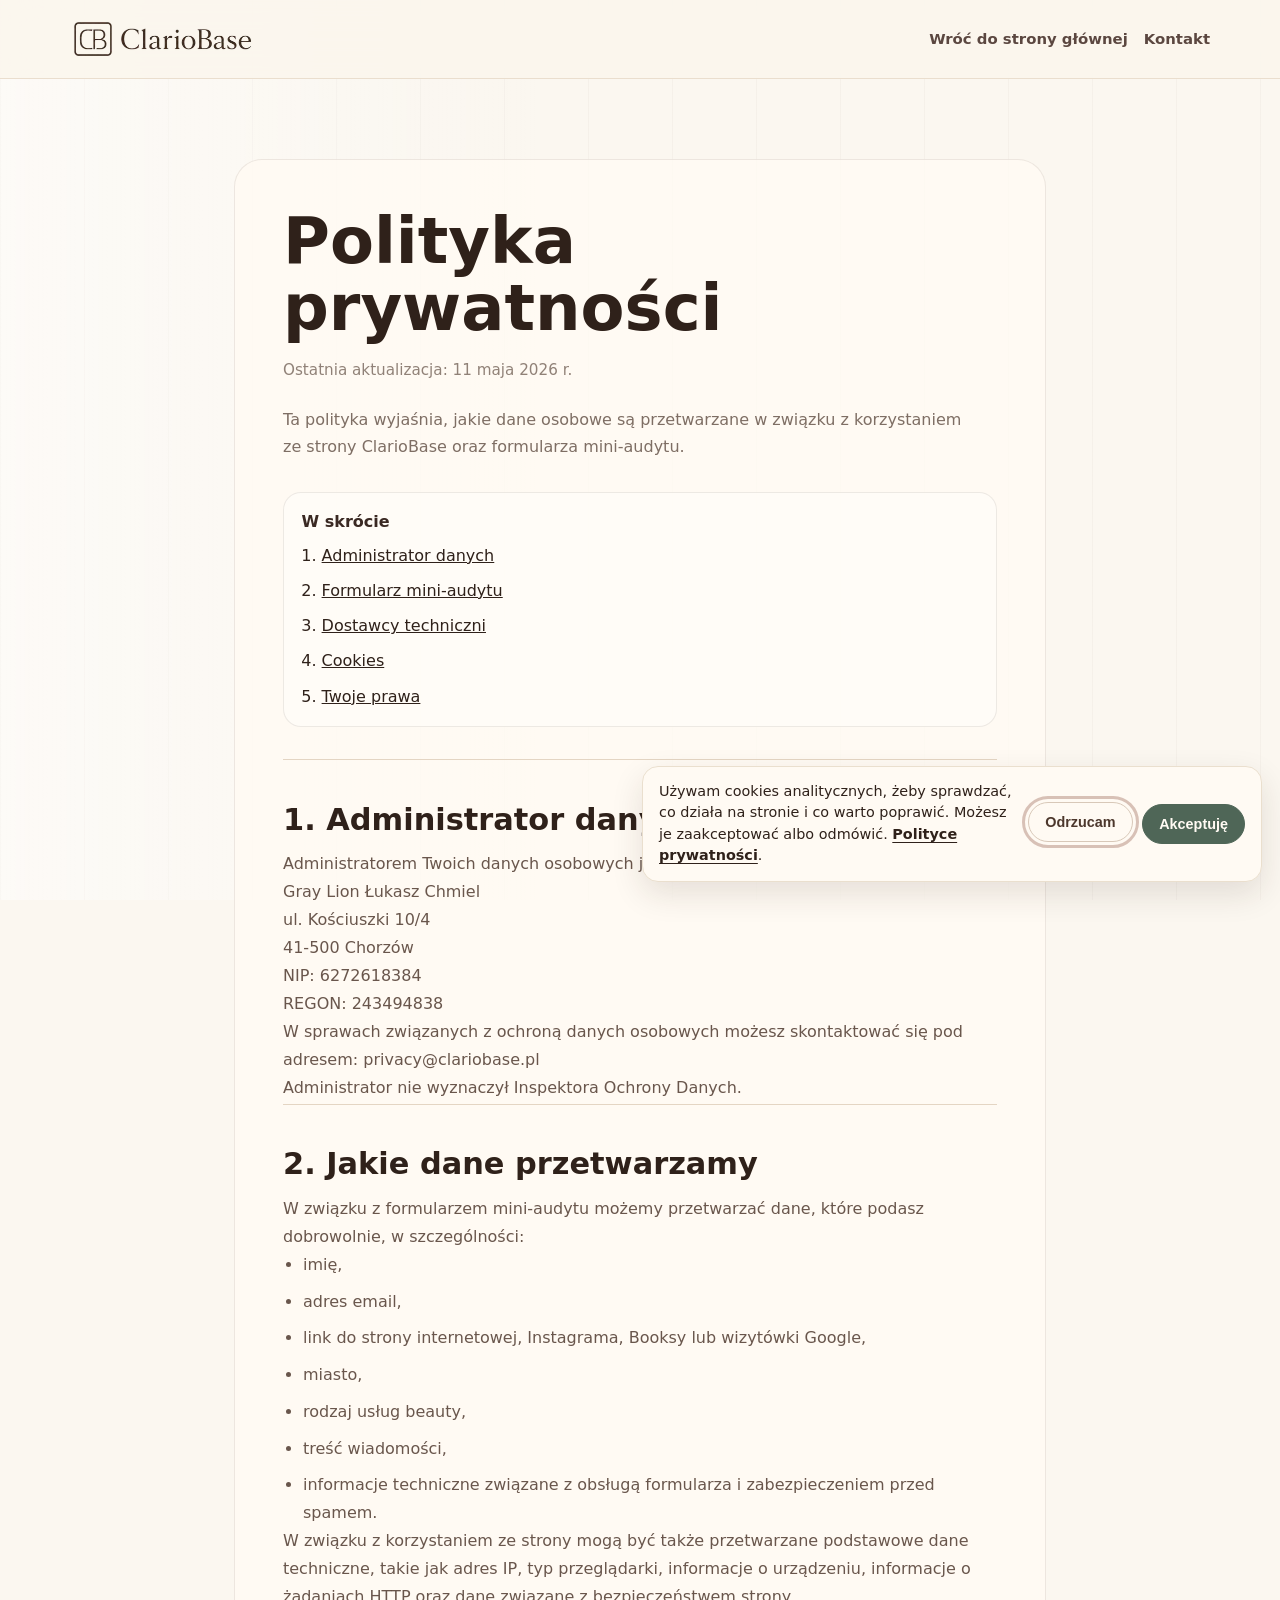
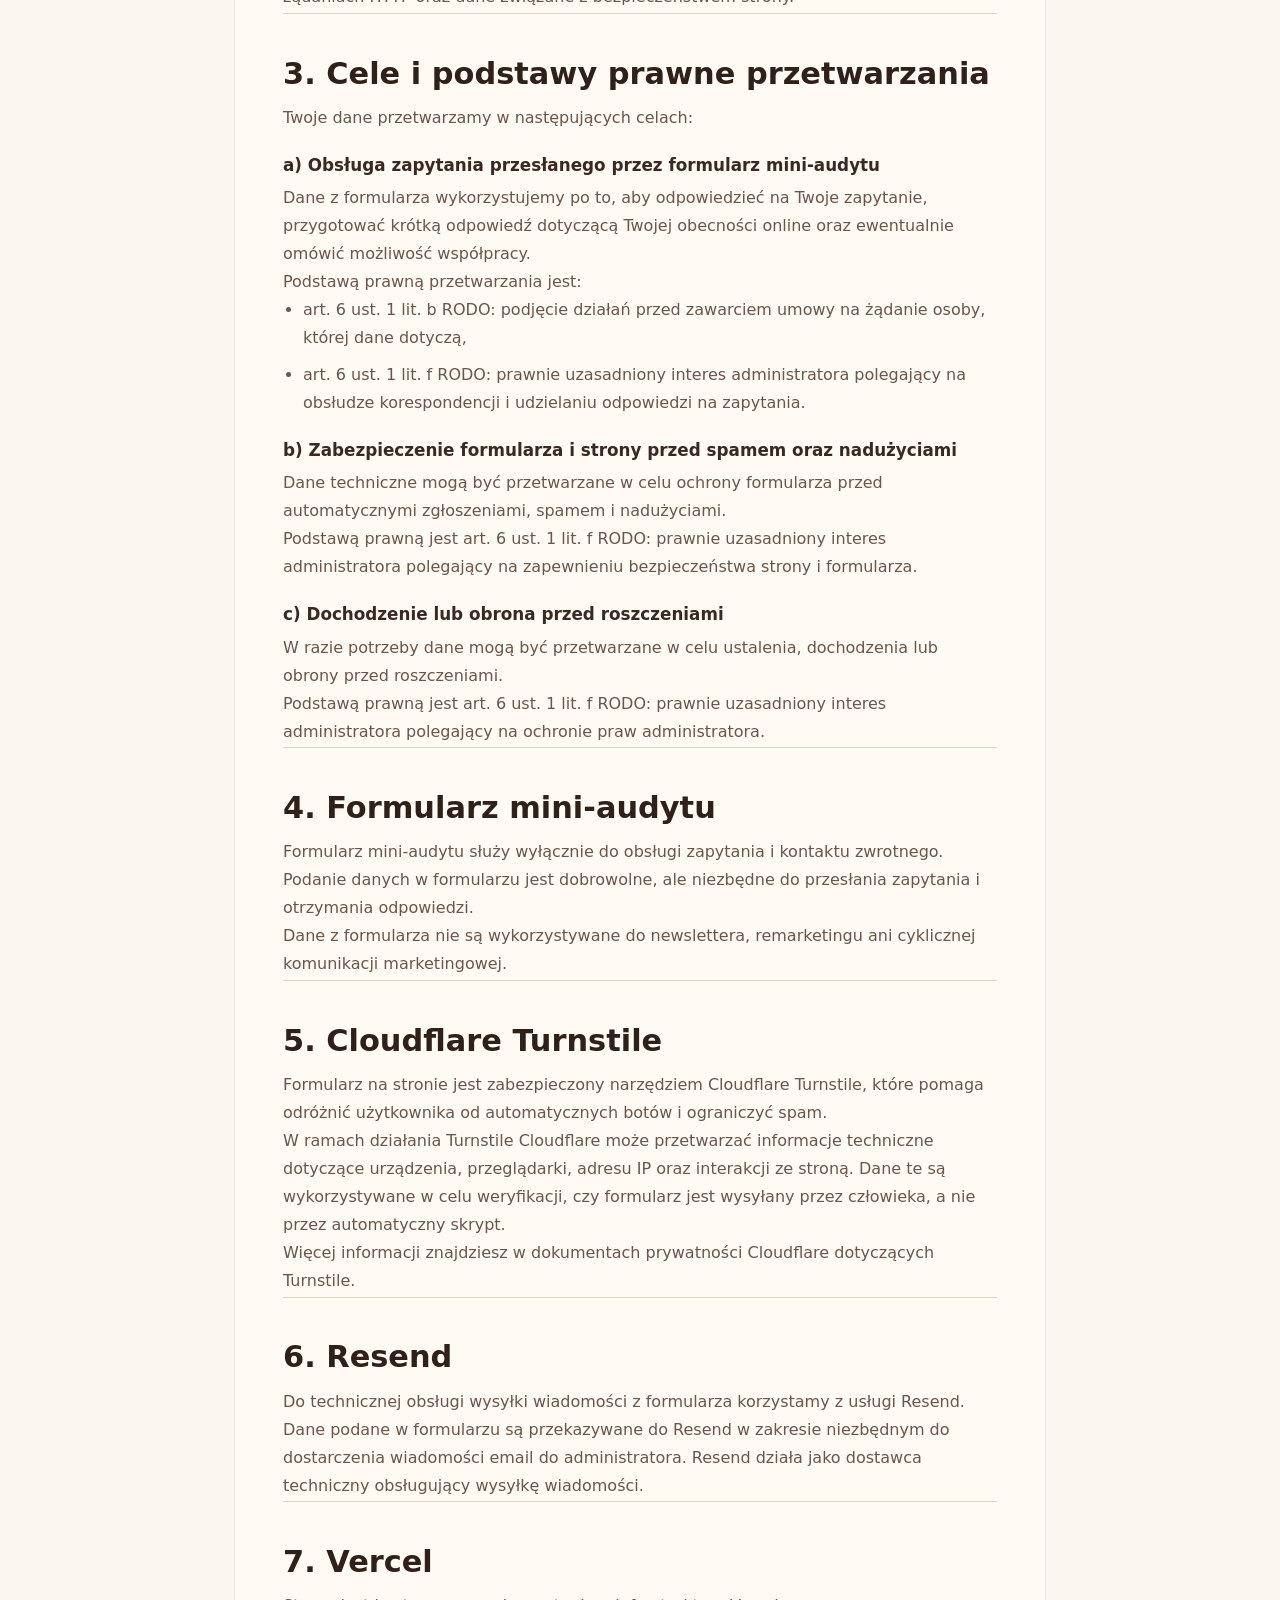
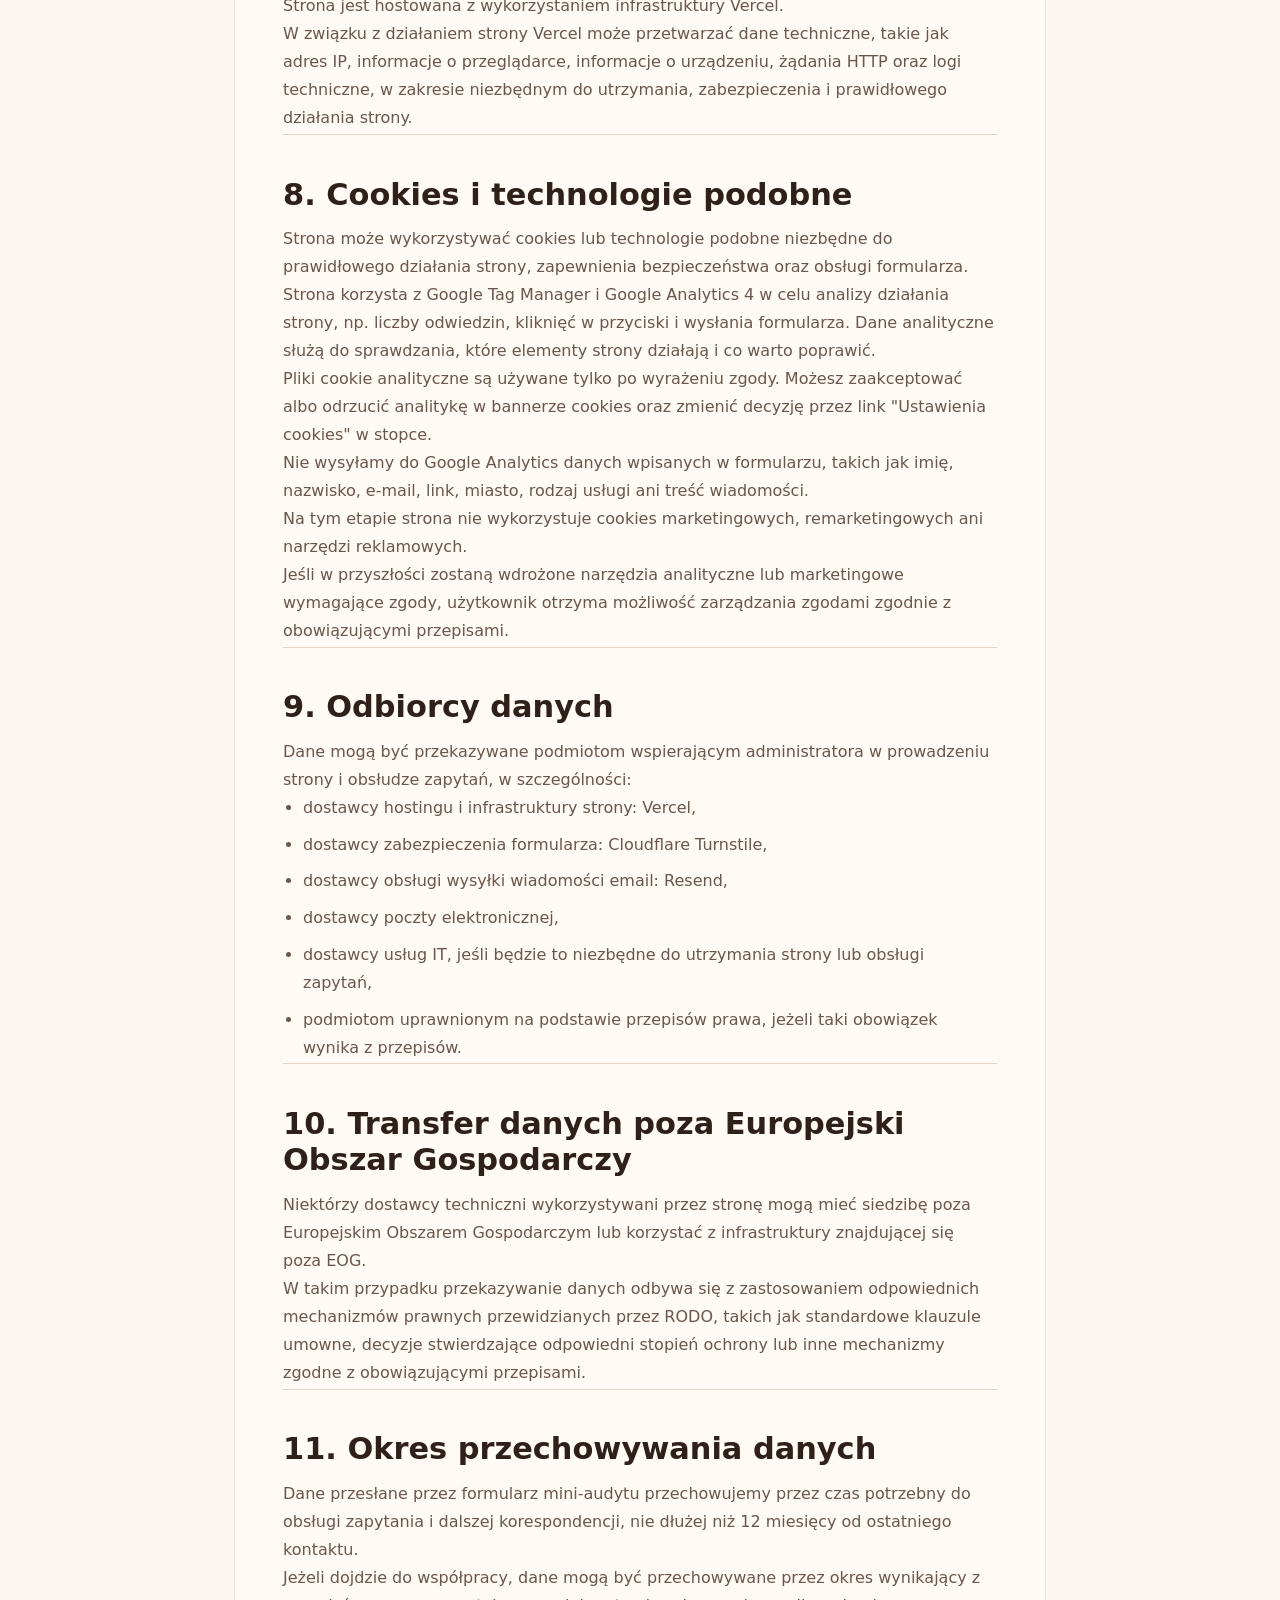
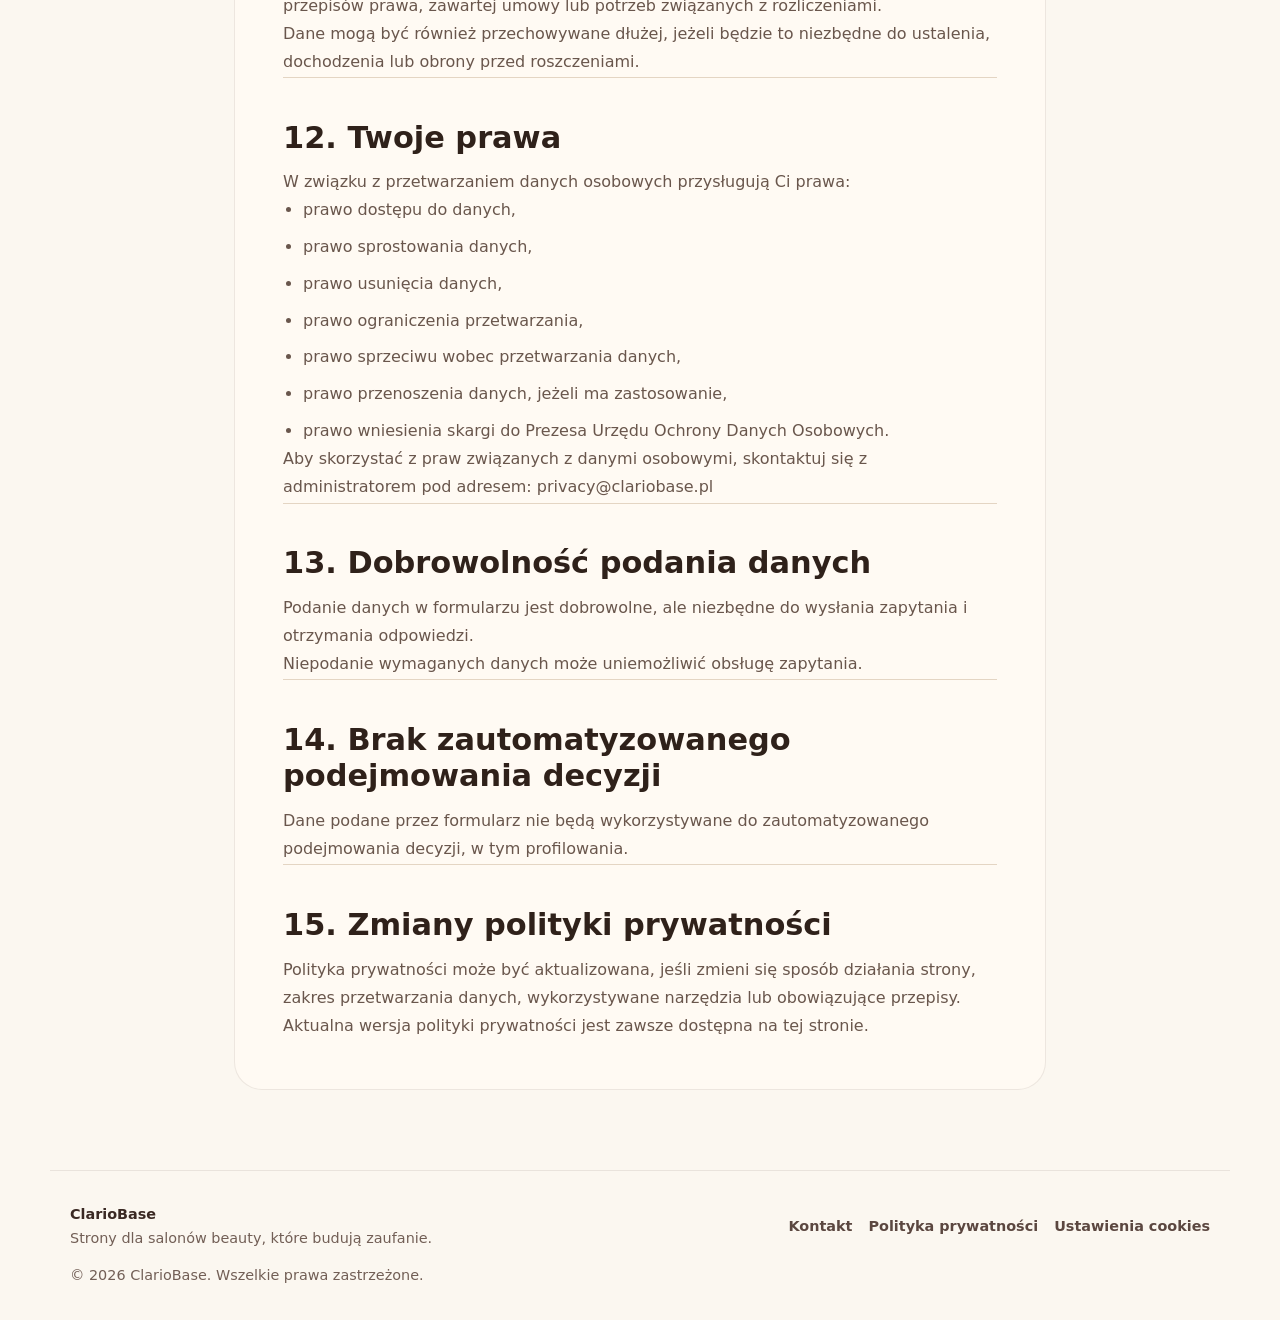
<file: polityka-prywatnosci.html>
<!doctype html>
<html lang="pl">
  <head>
    <meta charset="utf-8" />
    <meta name="viewport" content="width=device-width, initial-scale=1" />
    <script>
      window.dataLayer = window.dataLayer || [];
      function gtag(){ window.dataLayer.push(arguments); }
      gtag('consent', 'default', {
        ad_storage: 'denied',
        analytics_storage: 'denied',
        ad_user_data: 'denied',
        ad_personalization: 'denied'
      });
    </script>
    <!-- Google Tag Manager -->
    <script>
      (function(w,d,s,l,i){w[l]=w[l]||[];w[l].push({'gtm.start':
      new Date().getTime(),event:'gtm.js'});var f=d.getElementsByTagName(s)[0],
      j=d.createElement(s),dl=l!='dataLayer'?'&l='+l:'';j.async=true;j.src=
      'https://www.googletagmanager.com/gtm.js?id='+i+dl;f.parentNode.insertBefore(j,f);
      })(window,document,'script','dataLayer','GTM-M8G7VVLV');
    </script>
    <!-- End Google Tag Manager -->
    <title>Polityka prywatności - ClarioBase</title>
    <meta
      name="description"
      content="Informacje o przetwarzaniu danych osobowych, formularzu mini-audytu, cookies oraz dostawcach technicznych wykorzystywanych na stronie ClarioBase."
    />
    <meta name="robots" content="index, follow" />
    <link rel="canonical" href="https://clariobase.pl/polityka-prywatnosci.html" />
    <link rel="icon" href="favicon.ico" sizes="any" />
    <link rel="icon" href="favicon.svg" type="image/svg+xml" />
    <link rel="apple-touch-icon" href="apple-touch-icon.png" />
    <link rel="manifest" href="site.webmanifest" />
    <link rel="stylesheet" href="styles.css" />
  </head>
  <body class="privacy-page">
    <!-- Google Tag Manager (noscript) -->
    <noscript>
      <iframe src="https://www.googletagmanager.com/ns.html?id=GTM-M8G7VVLV"
      height="0" width="0" style="display:none;visibility:hidden"></iframe>
    </noscript>
    <!-- End Google Tag Manager (noscript) -->
    <a class="skip-link" href="#main">Przejdź do treści</a>

    <header class="site-header">
      <nav class="nav" aria-label="Główna nawigacja">
        <a class="site-logo" href="index.html" aria-label="ClarioBase, strona główna">
          <img
            src="assets/clariobase-logo-370.webp"
            alt="ClarioBase"
            width="185"
            height="39"
            decoding="async"
          />
        </a>
        <div class="nav-links">
          <a href="index.html#top">Wróć do strony głównej</a>
          <a href="index.html#kontakt">Kontakt</a>
        </div>
      </nav>
    </header>

    <main class="legal-shell" id="main">
      <article class="legal-document">
        <h1>Polityka prywatności</h1>
        <p class="legal-meta">Ostatnia aktualizacja: 11 maja 2026 r.</p>
        <p class="legal-lead">
          Ta polityka wyjaśnia, jakie dane osobowe są przetwarzane w związku z korzystaniem ze strony ClarioBase oraz
          formularza mini-audytu.
        </p>

        <nav class="legal-toc" aria-label="Spis treści">
          <p>W skrócie</p>
          <ol>
            <li><a href="#administrator">Administrator danych</a></li>
            <li><a href="#formularz">Formularz mini-audytu</a></li>
            <li><a href="#dostawcy">Dostawcy techniczni</a></li>
            <li><a href="#cookies">Cookies</a></li>
            <li><a href="#prawa">Twoje prawa</a></li>
          </ol>
        </nav>

        <section class="legal-section" id="administrator">
          <h2>1. Administrator danych</h2>
          <p>Administratorem Twoich danych osobowych jest:</p>
          <p>
            Gray Lion Łukasz Chmiel<br />
            ul. Kościuszki 10/4<br />
            41-500 Chorzów<br />
            NIP: 6272618384<br />
            REGON: 243494838
          </p>
          <p>
            W sprawach związanych z ochroną danych osobowych możesz skontaktować się pod adresem:
            privacy@clariobase.pl
          </p>
          <p>Administrator nie wyznaczył Inspektora Ochrony Danych.</p>
        </section>

        <section class="legal-section">
          <h2>2. Jakie dane przetwarzamy</h2>
          <p>
            W związku z formularzem mini-audytu możemy przetwarzać dane, które podasz dobrowolnie, w szczególności:
          </p>
          <ul>
            <li>imię,</li>
            <li>adres email,</li>
            <li>link do strony internetowej, Instagrama, Booksy lub wizytówki Google,</li>
            <li>miasto,</li>
            <li>rodzaj usług beauty,</li>
            <li>treść wiadomości,</li>
            <li>informacje techniczne związane z obsługą formularza i zabezpieczeniem przed spamem.</li>
          </ul>
          <p>
            W związku z korzystaniem ze strony mogą być także przetwarzane podstawowe dane techniczne, takie jak adres
            IP, typ przeglądarki, informacje o urządzeniu, informacje o żądaniach HTTP oraz dane związane z
            bezpieczeństwem strony.
          </p>
        </section>

        <section class="legal-section">
          <h2>3. Cele i podstawy prawne przetwarzania</h2>
          <p>Twoje dane przetwarzamy w następujących celach:</p>

          <h3>a) Obsługa zapytania przesłanego przez formularz mini-audytu</h3>
          <p>
            Dane z formularza wykorzystujemy po to, aby odpowiedzieć na Twoje zapytanie, przygotować krótką odpowiedź
            dotyczącą Twojej obecności online oraz ewentualnie omówić możliwość współpracy.
          </p>
          <p>Podstawą prawną przetwarzania jest:</p>
          <ul>
            <li>
              art. 6 ust. 1 lit. b RODO: podjęcie działań przed zawarciem umowy na żądanie osoby, której dane dotyczą,
            </li>
            <li>
              art. 6 ust. 1 lit. f RODO: prawnie uzasadniony interes administratora polegający na obsłudze
              korespondencji i udzielaniu odpowiedzi na zapytania.
            </li>
          </ul>

          <h3>b) Zabezpieczenie formularza i strony przed spamem oraz nadużyciami</h3>
          <p>
            Dane techniczne mogą być przetwarzane w celu ochrony formularza przed automatycznymi zgłoszeniami, spamem
            i nadużyciami.
          </p>
          <p>
            Podstawą prawną jest art. 6 ust. 1 lit. f RODO: prawnie uzasadniony interes administratora polegający na
            zapewnieniu bezpieczeństwa strony i formularza.
          </p>

          <h3>c) Dochodzenie lub obrona przed roszczeniami</h3>
          <p>
            W razie potrzeby dane mogą być przetwarzane w celu ustalenia, dochodzenia lub obrony przed roszczeniami.
          </p>
          <p>
            Podstawą prawną jest art. 6 ust. 1 lit. f RODO: prawnie uzasadniony interes administratora polegający na
            ochronie praw administratora.
          </p>
        </section>

        <section class="legal-section" id="formularz">
          <h2>4. Formularz mini-audytu</h2>
          <p>Formularz mini-audytu służy wyłącznie do obsługi zapytania i kontaktu zwrotnego.</p>
          <p>
            Podanie danych w formularzu jest dobrowolne, ale niezbędne do przesłania zapytania i otrzymania odpowiedzi.
          </p>
          <p>
            Dane z formularza nie są wykorzystywane do newslettera, remarketingu ani cyklicznej komunikacji
            marketingowej.
          </p>
        </section>

        <section class="legal-section" id="dostawcy">
          <h2>5. Cloudflare Turnstile</h2>
          <p>
            Formularz na stronie jest zabezpieczony narzędziem Cloudflare Turnstile, które pomaga odróżnić użytkownika
            od automatycznych botów i ograniczyć spam.
          </p>
          <p>
            W ramach działania Turnstile Cloudflare może przetwarzać informacje techniczne dotyczące urządzenia,
            przeglądarki, adresu IP oraz interakcji ze stroną. Dane te są wykorzystywane w celu weryfikacji, czy
            formularz jest wysyłany przez człowieka, a nie przez automatyczny skrypt.
          </p>
          <p>Więcej informacji znajdziesz w dokumentach prywatności Cloudflare dotyczących Turnstile.</p>
        </section>

        <section class="legal-section">
          <h2>6. Resend</h2>
          <p>Do technicznej obsługi wysyłki wiadomości z formularza korzystamy z usługi Resend.</p>
          <p>
            Dane podane w formularzu są przekazywane do Resend w zakresie niezbędnym do dostarczenia wiadomości email
            do administratora. Resend działa jako dostawca techniczny obsługujący wysyłkę wiadomości.
          </p>
        </section>

        <section class="legal-section">
          <h2>7. Vercel</h2>
          <p>Strona jest hostowana z wykorzystaniem infrastruktury Vercel.</p>
          <p>
            W związku z działaniem strony Vercel może przetwarzać dane techniczne, takie jak adres IP, informacje o
            przeglądarce, informacje o urządzeniu, żądania HTTP oraz logi techniczne, w zakresie niezbędnym do
            utrzymania, zabezpieczenia i prawidłowego działania strony.
          </p>
        </section>

        <section class="legal-section" id="cookies">
          <h2>8. Cookies i technologie podobne</h2>
          <p>
            Strona może wykorzystywać cookies lub technologie podobne niezbędne do prawidłowego działania strony,
            zapewnienia bezpieczeństwa oraz obsługi formularza.
          </p>
          <p>
            Strona korzysta z Google Tag Manager i Google Analytics 4 w celu analizy działania strony, np. liczby
            odwiedzin, kliknięć w przyciski i wysłania formularza. Dane analityczne służą do sprawdzania, które elementy
            strony działają i co warto poprawić.
          </p>
          <p>
            Pliki cookie analityczne są używane tylko po wyrażeniu zgody. Możesz zaakceptować albo odrzucić analitykę w
            bannerze cookies oraz zmienić decyzję przez link "Ustawienia cookies" w stopce.
          </p>
          <p>
            Nie wysyłamy do Google Analytics danych wpisanych w formularzu, takich jak imię, nazwisko, e-mail, link,
            miasto, rodzaj usługi ani treść wiadomości.
          </p>
          <p>Na tym etapie strona nie wykorzystuje cookies marketingowych, remarketingowych ani narzędzi reklamowych.</p>
          <p>
            Jeśli w przyszłości zostaną wdrożone narzędzia analityczne lub marketingowe wymagające zgody, użytkownik
            otrzyma możliwość zarządzania zgodami zgodnie z obowiązującymi przepisami.
          </p>
        </section>

        <section class="legal-section">
          <h2>9. Odbiorcy danych</h2>
          <p>
            Dane mogą być przekazywane podmiotom wspierającym administratora w prowadzeniu strony i obsłudze zapytań,
            w szczególności:
          </p>
          <ul>
            <li>dostawcy hostingu i infrastruktury strony: Vercel,</li>
            <li>dostawcy zabezpieczenia formularza: Cloudflare Turnstile,</li>
            <li>dostawcy obsługi wysyłki wiadomości email: Resend,</li>
            <li>dostawcy poczty elektronicznej,</li>
            <li>dostawcy usług IT, jeśli będzie to niezbędne do utrzymania strony lub obsługi zapytań,</li>
            <li>podmiotom uprawnionym na podstawie przepisów prawa, jeżeli taki obowiązek wynika z przepisów.</li>
          </ul>
        </section>

        <section class="legal-section">
          <h2>10. Transfer danych poza Europejski Obszar Gospodarczy</h2>
          <p>
            Niektórzy dostawcy techniczni wykorzystywani przez stronę mogą mieć siedzibę poza Europejskim Obszarem
            Gospodarczym lub korzystać z infrastruktury znajdującej się poza EOG.
          </p>
          <p>
            W takim przypadku przekazywanie danych odbywa się z zastosowaniem odpowiednich mechanizmów prawnych
            przewidzianych przez RODO, takich jak standardowe klauzule umowne, decyzje stwierdzające odpowiedni stopień
            ochrony lub inne mechanizmy zgodne z obowiązującymi przepisami.
          </p>
        </section>

        <section class="legal-section">
          <h2>11. Okres przechowywania danych</h2>
          <p>
            Dane przesłane przez formularz mini-audytu przechowujemy przez czas potrzebny do obsługi zapytania i dalszej
            korespondencji, nie dłużej niż 12 miesięcy od ostatniego kontaktu.
          </p>
          <p>
            Jeżeli dojdzie do współpracy, dane mogą być przechowywane przez okres wynikający z przepisów prawa, zawartej
            umowy lub potrzeb związanych z rozliczeniami.
          </p>
          <p>
            Dane mogą być również przechowywane dłużej, jeżeli będzie to niezbędne do ustalenia, dochodzenia lub obrony
            przed roszczeniami.
          </p>
        </section>

        <section class="legal-section" id="prawa">
          <h2>12. Twoje prawa</h2>
          <p>W związku z przetwarzaniem danych osobowych przysługują Ci prawa:</p>
          <ul>
            <li>prawo dostępu do danych,</li>
            <li>prawo sprostowania danych,</li>
            <li>prawo usunięcia danych,</li>
            <li>prawo ograniczenia przetwarzania,</li>
            <li>prawo sprzeciwu wobec przetwarzania danych,</li>
            <li>prawo przenoszenia danych, jeżeli ma zastosowanie,</li>
            <li>prawo wniesienia skargi do Prezesa Urzędu Ochrony Danych Osobowych.</li>
          </ul>
          <p>
            Aby skorzystać z praw związanych z danymi osobowymi, skontaktuj się z administratorem pod adresem:
            privacy@clariobase.pl
          </p>
        </section>

        <section class="legal-section">
          <h2>13. Dobrowolność podania danych</h2>
          <p>Podanie danych w formularzu jest dobrowolne, ale niezbędne do wysłania zapytania i otrzymania odpowiedzi.</p>
          <p>Niepodanie wymaganych danych może uniemożliwić obsługę zapytania.</p>
        </section>

        <section class="legal-section">
          <h2>14. Brak zautomatyzowanego podejmowania decyzji</h2>
          <p>
            Dane podane przez formularz nie będą wykorzystywane do zautomatyzowanego podejmowania decyzji, w tym
            profilowania.
          </p>
        </section>

        <section class="legal-section">
          <h2>15. Zmiany polityki prywatności</h2>
          <p>
            Polityka prywatności może być aktualizowana, jeśli zmieni się sposób działania strony, zakres przetwarzania
            danych, wykorzystywane narzędzia lub obowiązujące przepisy.
          </p>
          <p>Aktualna wersja polityki prywatności jest zawsze dostępna na tej stronie.</p>
        </section>
      </article>
    </main>

    <footer class="site-footer">
      <div class="footer-inner">
        <div>
          <strong>ClarioBase</strong>
          <p>Strony dla salonów beauty, które budują zaufanie.</p>
        </div>
        <nav class="footer-links" aria-label="Linki w stopce">
          <a href="index.html#kontakt">Kontakt</a>
          <a href="polityka-prywatnosci.html">Polityka prywatności</a>
          <button class="footer-cookie-button" type="button" data-cookie-settings>Ustawienia cookies</button>
        </nav>
      </div>
      <p>© 2026 ClarioBase. Wszelkie prawa zastrzeżone.</p>
    </footer>
    <div class="cookie-banner" role="dialog" aria-label="Ustawienia plików cookie" data-cookie-banner hidden>
      <div class="cookie-banner__content">
        <p>
          Używam cookies analitycznych, żeby sprawdzać, co działa na stronie i co warto poprawić. Możesz je zaakceptować
          albo odmówić.
          <a href="polityka-prywatnosci.html">Polityce prywatności</a>.
        </p>
        <div class="cookie-banner__actions">
          <button class="button cookie-button cookie-button--secondary" type="button" data-cookie-reject>Odrzucam</button>
          <button class="button cookie-button cookie-button--primary" type="button" data-cookie-accept>Akceptuję</button>
        </div>
      </div>
    </div>
    <script src="script.js" defer></script>
  </body>
</html>
</file>
<file: styles.css>
:root {
  --ink: #3a2923;
  --ink-soft: #5b4740;
  --muted: #725f56;
  --paper: #fbf6ed;
  --paper-2: #f3eadc;
  --cream: #fffaf2;
  --card: #fffdf8;
  --line: #e4d5c3;
  --mocha: #8b6b5b;
  --sage: #7d9281;
  --sage-dark: #4f6657;
  --gold: #b9925f;
  --rose: #96594c;
  --shadow: 0 24px 70px rgba(76, 52, 41, .12);
  --shadow-soft: 0 14px 36px rgba(76, 52, 41, .08);
  --radius: 22px;
  --radius-sm: 14px;
  font-family: Inter, ui-sans-serif, system-ui, -apple-system, BlinkMacSystemFont, "Segoe UI", sans-serif;
}

* { box-sizing: border-box; }

html {
  scroll-behavior: smooth;
  scroll-padding-top: 92px;
}

body {
  margin: 0;
  color: var(--ink);
  background:
    linear-gradient(180deg, var(--paper) 0%, #fffaf3 36%, #f7eee2 100%);
  font-size: 16px;
  line-height: 1.65;
  overflow-x: hidden;
}

body::before {
  content: "";
  position: fixed;
  inset: 0;
  z-index: -1;
  pointer-events: none;
  background:
    linear-gradient(90deg, rgba(255, 255, 255, .46), rgba(255, 255, 255, 0) 42%),
    repeating-linear-gradient(90deg, rgba(96, 70, 58, .035) 0 1px, transparent 1px 84px);
}

img {
  display: block;
  max-width: 100%;
}

a { color: inherit; }

h1,
h2,
h3,
p {
  overflow-wrap: anywhere;
}

.hero h1,
.hero p {
  overflow-wrap: normal;
}

h1,
h2,
h3 {
  margin: 0;
  line-height: 1.04;
  letter-spacing: 0;
}

h1 {
  max-width: 760px;
  font-size: clamp(2.45rem, 3.55vw, 3.55rem);
}

h2 {
  font-size: clamp(2rem, 4vw, 4rem);
}

h3 {
  font-size: 1.2rem;
}

p {
  margin: 0;
}

ul {
  margin: 0;
  padding-left: 1.1rem;
}

li + li {
  margin-top: .55rem;
}

.skip-link {
  position: absolute;
  top: -4rem;
  left: 1rem;
  z-index: 40;
  padding: .75rem 1rem;
  border-radius: 999px;
  color: var(--cream);
  background: var(--ink);
}

.skip-link:focus {
  top: 1rem;
}

.site-header {
  position: sticky;
  top: 0;
  z-index: 30;
  border-bottom: 1px solid rgba(228, 213, 195, .72);
  background: rgba(251, 246, 237, .86);
  backdrop-filter: blur(18px);
}

.nav {
  max-width: 1180px;
  min-height: 78px;
  margin: 0 auto;
  padding: 0 1.25rem;
  display: flex;
  align-items: center;
  justify-content: space-between;
  gap: 1.5rem;
}

.site-logo,
.nav-links,
.hero-actions,
.site-footer {
  display: flex;
  align-items: center;
}

.site-logo {
  flex: 0 0 auto;
  text-decoration: none;
  background: transparent;
}

.site-logo img {
  display: block;
  width: 185px;
  height: auto;
  max-width: 100%;
  background: transparent;
}

.nav-links {
  gap: 1rem;
  color: var(--ink-soft);
  font-size: .93rem;
  font-weight: 800;
}

.nav-links a {
  text-decoration: none;
}

.nav-links a:hover,
.nav-links a:focus-visible {
  color: var(--sage-dark);
}

.nav-cta {
  padding: .72rem 1rem;
  border: 1px solid rgba(79, 102, 87, .38);
  border-radius: 999px;
  color: var(--cream);
  background: var(--sage-dark);
  box-shadow: 0 12px 28px rgba(79, 102, 87, .18);
}

.nav-toggle {
  display: none;
  width: 46px;
  height: 46px;
  border: 1px solid var(--line);
  border-radius: 14px;
  background: var(--card);
}

.nav-toggle span:not(.sr-only) {
  display: block;
  width: 21px;
  height: 2px;
  margin: 5px auto;
  background: var(--ink);
}

.sr-only {
  position: absolute;
  width: 1px;
  height: 1px;
  overflow: hidden;
  clip: rect(0, 0, 0, 0);
  white-space: nowrap;
}

.hero {
  position: relative;
  overflow: hidden;
  width: 100%;
  min-height: min(900px, calc(90vh - 78px));
  padding: clamp(4rem, 7vw, 7rem) 1.25rem;
  display: flex;
  align-items: center;
  background-image: url("assets/clariobase-hero-desktop.webp");
  background-size: cover;
  background-position: center right;
  background-repeat: no-repeat;
  isolation: isolate;
}

.hero--background {
  background:
    url("assets/clariobase-hero-desktop.webp") center right / cover no-repeat,
    #3a2923;
}

.hero::before {
  content: "";
  position: absolute;
  inset: 0;
  pointer-events: none;
  z-index: 0;
  background:
    linear-gradient(
      90deg,
      rgba(36, 24, 18, .82) 0%,
      rgba(36, 24, 18, .68) 36%,
      rgba(36, 24, 18, .34) 66%,
      rgba(36, 24, 18, .10) 100%
    ),
    linear-gradient(
      180deg,
      rgba(0, 0, 0, .24) 0%,
      rgba(0, 0, 0, .06) 46%,
      rgba(0, 0, 0, .22) 100%
    );
}

.hero::after {
  content: "";
  position: absolute;
  left: 0;
  right: 0;
  bottom: 0;
  z-index: 0;
  height: 170px;
  pointer-events: none;
  background: linear-gradient(to bottom, rgba(251, 247, 240, 0), var(--paper));
}

@media (max-width: 768px) {
  .hero {
    background-image: url("assets/clariobase-hero-mobile.webp");
  }

  .hero--background {
    background:
      url("assets/clariobase-hero-mobile.webp") center right / cover no-repeat,
      #3a2923;
  }
}

.hero-inner {
  max-width: 1180px;
  width: min(100%, 1180px);
  margin: 0 auto;
  position: relative;
  z-index: 1;
}

.hero-content {
  width: min(100%, 690px);
  max-width: 690px;
  padding: clamp(1.8rem, 3.3vw, 3rem);
  display: grid;
  gap: 1.15rem;
  border: 1px solid rgba(255, 255, 255, .16);
  border-radius: 32px;
  color: var(--cream);
  background: rgba(42, 29, 22, .58);
  box-shadow: 0 26px 90px rgba(0, 0, 0, .24);
  backdrop-filter: blur(10px);
}

.eyebrow,
.section-kicker,
.package-label {
  color: var(--rose);
  font-size: .78rem;
  font-weight: 900;
  letter-spacing: .13em;
  text-transform: uppercase;
}

.hero h1 {
  color: #fffaf3;
}

.hero .eyebrow {
  color: #f4ddbd;
}

.hero-lead {
  max-width: 660px;
  color: rgba(255, 250, 243, .86);
  font-size: clamp(1.02rem, 1.25vw, 1.16rem);
  line-height: 1.68;
}

.location-badge {
  max-width: 660px;
  width: fit-content;
  padding: .64rem .9rem;
  border: 1px solid rgba(255, 250, 243, .22);
  border-radius: 999px;
  color: rgba(255, 250, 243, .82);
  background: rgba(255, 250, 243, .08);
  box-shadow: none;
  font-size: .95rem;
}

.hero-actions {
  flex-wrap: wrap;
  gap: .85rem;
  margin-top: .4rem;
}

.button {
  min-height: 50px;
  display: inline-flex;
  align-items: center;
  justify-content: center;
  padding: .86rem 1.18rem;
  border: 1px solid transparent;
  border-radius: 999px;
  text-decoration: none;
  font-weight: 900;
  transition: transform .18s ease, box-shadow .18s ease, border-color .18s ease;
}

.button:hover,
.button:focus-visible {
  transform: translateY(-2px);
}

.button.primary {
  color: #2a1d16;
  background: #f4ddbd;
  box-shadow: 0 18px 42px rgba(0, 0, 0, .2);
}

.button.primary:hover,
.button.primary:focus-visible {
  background: #fff3dd;
}

.button.secondary,
.package-button {
  color: var(--ink);
  border-color: rgba(58, 41, 35, .18);
  background: rgba(255, 253, 248, .64);
  backdrop-filter: blur(12px);
}

.hero .button.secondary {
  color: var(--cream);
  border-color: rgba(255, 250, 243, .28);
  background: rgba(255, 250, 243, .08);
}

.hero .button.secondary:hover,
.hero .button.secondary:focus-visible {
  border-color: rgba(255, 250, 243, .48);
  background: rgba(255, 250, 243, .16);
  box-shadow: 0 14px 34px rgba(0, 0, 0, .16);
}

.button.secondary:hover,
.package-button:hover {
  border-color: rgba(79, 102, 87, .35);
  box-shadow: var(--shadow-soft);
}

.hero-note {
  max-width: 640px;
  color: rgba(255, 250, 243, .72);
  font-size: .94rem;
}

.privacy-page {
  color: #2f211a;
  background: #fbf7f0;
}

.trust-chips {
  display: flex;
  flex-wrap: wrap;
  gap: .6rem;
  margin-top: .25rem;
}

.trust-chips span {
  display: inline-flex;
  align-items: center;
  min-height: 38px;
  padding: .52rem .78rem;
  border: 1px solid rgba(255, 250, 243, .18);
  border-radius: 999px;
  color: rgba(255, 250, 243, .86);
  background: rgba(255, 250, 243, .09);
  box-shadow: none;
  font-size: .9rem;
  font-weight: 800;
}

.section,
.contact,
.site-footer {
  max-width: 1180px;
  margin: 0 auto;
}

.section {
  padding: clamp(4.2rem, 8vw, 7rem) 1.25rem;
}

.section-heading {
  max-width: 780px;
  margin-bottom: 2rem;
  display: grid;
  gap: .85rem;
}

.section-heading.centered {
  margin-left: auto;
  margin-right: auto;
  text-align: center;
}

.section-heading p,
.problem-copy p,
.package-fit,
.recommendation,
.care article p,
.why-grid p,
.about p,
.contact-copy p,
.site-footer p {
  color: var(--muted);
}

.problem {
  padding-top: 2rem;
}

.problem-card {
  display: grid;
  grid-template-columns: minmax(0, .42fr) minmax(280px, .58fr);
  gap: clamp(1.4rem, 4vw, 3rem);
  padding: clamp(1.4rem, 4vw, 3rem);
  border: 1px solid rgba(228, 213, 195, .95);
  border-radius: 34px;
  background: rgba(255, 253, 248, .82);
  box-shadow: var(--shadow);
}

.problem-card .section-kicker {
  grid-column: 1 / -1;
}

.problem-copy h2 {
  margin-bottom: 1.2rem;
  line-height: 1.08;
}

.problem-copy p {
  margin-top: 0;
  line-height: 1.7;
}

.problem-list {
  padding: 1.2rem;
  border-radius: 22px;
  color: var(--ink-soft);
  background: var(--paper-2);
}

.problem-list p {
  margin-bottom: .7rem;
  color: var(--ink);
  font-weight: 900;
}

.problem-list strong {
  display: block;
  margin-top: 1rem;
  color: var(--sage-dark);
  line-height: 1.45;
}

.value {
  max-width: none;
  padding-left: max(1.25rem, calc((100vw - 1180px) / 2 + 1.25rem));
  padding-right: max(1.25rem, calc((100vw - 1180px) / 2 + 1.25rem));
  background: rgba(255, 250, 242, .62);
}

.value-grid,
.package-grid,
.care-grid,
.why-grid,
.scope-grid {
  display: grid;
  gap: 1rem;
}

.value-grid {
  max-width: 1180px;
  grid-template-columns: repeat(3, 1fr);
}

.value-grid article,
.package-card,
.care-grid article,
.why-grid article,
.scope-grid article,
.contact-card,
.about {
  border: 1px solid rgba(228, 213, 195, .92);
  border-radius: var(--radius);
  background: rgba(255, 253, 248, .9);
  box-shadow: var(--shadow-soft);
}

.value-grid article,
.why-grid article {
  min-height: 245px;
  padding: 1.35rem;
}

.value-grid span {
  display: inline-flex;
  width: 42px;
  height: 42px;
  margin-bottom: 2.4rem;
  align-items: center;
  justify-content: center;
  border-radius: 999px;
  color: var(--sage-dark);
  background: #edf1e9;
  font-weight: 900;
}

.value-grid p,
.scope-grid li,
.package-card li {
  color: var(--muted);
}

.packages {
  max-width: none;
  padding-left: max(1.25rem, calc((100vw - 1180px) / 2 + 1.25rem));
  padding-right: max(1.25rem, calc((100vw - 1180px) / 2 + 1.25rem));
}

.package-grid {
  max-width: 1180px;
  grid-template-columns: repeat(3, minmax(0, 1fr));
  align-items: stretch;
}

.package-card {
  position: relative;
  padding: 1.45rem;
  display: flex;
  flex-direction: column;
  gap: 1.2rem;
}

.package-card.recommended {
  border-color: rgba(79, 102, 87, .44);
  box-shadow: 0 28px 74px rgba(79, 102, 87, .17);
  transform: translateY(-.7rem);
}

.package-top {
  padding-bottom: .9rem;
  border-bottom: 1px solid var(--line);
}

.package-top h3 {
  margin-top: .35rem;
  color: var(--ink);
  font-size: clamp(1.55rem, 2.4vw, 2.1rem);
}

.package-fit {
  padding: .95rem;
  border-radius: 18px;
  background: var(--paper);
  font-size: .95rem;
}

.package-fit strong {
  color: var(--ink);
}

.recommendation {
  padding-left: .9rem;
  border-left: 4px solid var(--sage);
  font-size: .95rem;
  font-weight: 800;
}

.badge {
  align-self: flex-start;
  padding: .45rem .7rem;
  border-radius: 999px;
  color: var(--cream);
  background: var(--sage-dark);
  font-size: .76rem;
  font-weight: 900;
  letter-spacing: .08em;
  text-transform: uppercase;
}

.package-button {
  margin-top: auto;
}

.care {
  max-width: none;
  padding-left: max(1.25rem, calc((100vw - 1180px) / 2 + 1.25rem));
  padding-right: max(1.25rem, calc((100vw - 1180px) / 2 + 1.25rem));
  background: linear-gradient(180deg, rgba(243, 234, 220, .72), rgba(255, 250, 242, .6));
}

.care-grid {
  max-width: 1180px;
  grid-template-columns: repeat(3, minmax(0, 1fr));
}

.care-grid article {
  padding: 1.35rem;
}

.price {
  margin: .65rem 0 .75rem;
  color: var(--sage-dark);
  font-size: 1.25rem;
  font-weight: 900;
}

.care-grid ul {
  margin-top: 1rem;
}

.why-grid,
.scope-grid {
  grid-template-columns: repeat(2, minmax(0, 1fr));
}

.why-grid article,
.scope-grid article {
  padding: 1.35rem;
}

.scope {
  max-width: none;
  padding-left: max(1.25rem, calc((100vw - 1180px) / 2 + 1.25rem));
  padding-right: max(1.25rem, calc((100vw - 1180px) / 2 + 1.25rem));
}

.scope-grid {
  max-width: 1180px;
}

.scope-grid article:first-child {
  border-top: 6px solid var(--sage);
}

.scope-grid article:last-child {
  border-top: 6px solid var(--gold);
}

.about-card {
  max-width: 1120px;
  margin: 0 auto;
  padding: clamp(2rem, 5vw, 4rem);
  border: 1px solid rgba(85, 62, 49, .12);
  border-radius: 32px;
  background: rgba(255, 250, 243, .72);
}

.about-card h2 {
  max-width: 780px;
  margin-top: .8rem;
}

.about-copy {
  max-width: 860px;
  margin-top: 1.4rem;
}

.about-copy p {
  color: rgba(76, 55, 44, .78);
  font-size: 1rem;
  line-height: 1.75;
}

.about-copy p + p {
  margin-top: .85rem;
}

.about-points {
  margin-top: 2rem;
  display: grid;
  grid-template-columns: repeat(3, minmax(0, 1fr));
  gap: .85rem;
}

.about-point {
  padding: 1rem 1.1rem;
  border: 1px solid rgba(85, 62, 49, .10);
  border-radius: 20px;
  background: rgba(255, 255, 255, .42);
}

.about-point strong {
  display: block;
  color: #2f211a;
  font-size: .95rem;
  font-weight: 700;
}

.about-point span {
  display: block;
  margin-top: .3rem;
  color: rgba(76, 55, 44, .64);
  font-size: .86rem;
  line-height: 1.45;
}

.process-section,
.proof-section,
.faq-section {
  max-width: none;
  padding-left: max(1.25rem, calc((100vw - 1180px) / 2 + 1.25rem));
  padding-right: max(1.25rem, calc((100vw - 1180px) / 2 + 1.25rem));
}

.process-steps,
.proof-grid,
.faq-grid {
  display: grid;
  gap: 1rem;
}

.process-steps {
  max-width: 1180px;
  margin: 0 auto;
  grid-template-columns: repeat(3, minmax(0, 1fr));
  align-items: stretch;
}

.process-step,
.proof-item,
.faq-item {
  border: 1px solid rgba(85, 62, 49, .10);
  border-radius: 22px;
  background: rgba(255, 250, 243, .64);
}

.process-step {
  padding: 1.25rem;
}

.process-number {
  min-width: 2.45rem;
  height: 2.45rem;
  margin-bottom: 1rem;
  display: inline-flex;
  align-items: center;
  justify-content: center;
  border-radius: 999px;
  color: var(--ink);
  background: rgba(238, 220, 195, .72);
  font-size: .82rem;
  font-weight: 900;
  letter-spacing: .04em;
}

.process-step h3,
.proof-item h3,
.faq-item h3 {
  color: var(--ink);
  font-size: 1.05rem;
  line-height: 1.25;
}

.process-step p,
.proof-item p,
.faq-item p {
  margin-top: .65rem;
  color: rgba(76, 55, 44, .72);
  font-size: .95rem;
  line-height: 1.65;
}

.proof-card {
  max-width: 1180px;
  margin: 0 auto;
  padding: clamp(1.6rem, 4vw, 3rem);
  border: 1px solid rgba(85, 62, 49, .10);
  border-radius: 32px;
  background:
    radial-gradient(circle at top right, rgba(220, 188, 148, .22), transparent 34%),
    rgba(255, 250, 243, .72);
}

.proof-card .section-heading {
  margin-left: 0;
  margin-right: 0;
}

.proof-card .section-heading p + p {
  margin-top: .75rem;
}

.proof-grid {
  grid-template-columns: repeat(3, minmax(0, 1fr));
}

.proof-item,
.faq-item {
  padding: 1.15rem;
}

.faq-grid {
  max-width: 1180px;
  margin: 0 auto;
  grid-template-columns: repeat(2, minmax(0, 1fr));
}

.contact {
  margin-bottom: 4rem;
  padding: clamp(1.4rem, 4vw, 3rem);
  display: grid;
  grid-template-columns: minmax(0, .95fr) minmax(320px, .7fr);
  gap: 2rem;
  align-items: center;
  border-radius: 34px;
  color: var(--cream);
  background: linear-gradient(135deg, #3a2923, #6f5145);
  box-shadow: var(--shadow);
}

.contact .section-kicker {
  color: #f1c7b8;
}

.contact h2 {
  margin: .55rem 0 1rem;
  max-width: 760px;
}

.contact-copy p {
  max-width: 760px;
  color: rgba(255, 250, 242, .78);
}

.response-note {
  margin-top: 1rem;
  font-weight: 800;
}

.contact-card {
  padding: 1.35rem;
  color: var(--ink);
  background: var(--cream);
}

.contact-form {
  position: relative;
  display: grid;
  gap: 1rem;
}

.form-grid {
  display: grid;
  grid-template-columns: repeat(2, minmax(0, 1fr));
  gap: .9rem;
}

.form-field,
.form-field-wide {
  display: grid;
  gap: .4rem;
}

.form-field-wide {
  grid-column: 1 / -1;
}

.form-field label {
  color: var(--ink);
  font-size: .92rem;
  font-weight: 850;
  line-height: 1.35;
}

.form-field input,
.form-field textarea {
  width: 100%;
  min-height: 48px;
  border: 1px solid rgba(139, 107, 91, .28);
  border-radius: 14px;
  padding: .8rem .95rem;
  color: var(--ink);
  background: rgba(255, 253, 248, .96);
  font: inherit;
  outline: none;
  transition: border-color .2s ease, box-shadow .2s ease, background .2s ease;
}

.form-field textarea {
  min-height: 132px;
  resize: vertical;
}

.form-field input:focus,
.form-field textarea:focus {
  border-color: rgba(185, 146, 95, .9);
  background: #fffdf8;
  box-shadow: 0 0 0 4px rgba(185, 146, 95, .16);
}

.form-field input.input-error,
.form-field textarea.input-error {
  border-color: #b65a4a;
  box-shadow: 0 0 0 3px rgba(182, 90, 74, .12);
}

.honeypot-field {
  position: absolute;
  left: -10000px;
  width: 1px;
  height: 1px;
  overflow: hidden;
}

.form-honeypot {
  width: 1px;
  height: 1px;
}

.form-legal-note {
  max-width: 100%;
  margin: 1rem 0 .75rem;
  color: #6f6258;
  font-size: .86rem;
  line-height: 1.6;
}

.form-legal-note a,
.form-consent a {
  color: inherit;
  font-weight: 800;
  text-decoration: underline;
  text-underline-offset: .18em;
}

.form-legal-note a {
  color: #6f6258;
}

.form-consent {
  display: flex;
  gap: .65rem;
  align-items: flex-start;
  margin: .75rem 0 0;
  color: rgba(76, 55, 44, .78);
  font-size: .88rem;
  line-height: 1.55;
}

.form-consent.has-error {
  color: rgba(76, 55, 44, .9);
}

.form-consent input {
  flex: 0 0 auto;
  width: 18px;
  height: 18px;
  margin-top: .2rem;
  accent-color: var(--sage-dark);
}

.form-consent.has-error input {
  outline: 2px solid rgba(143, 63, 50, .35);
  outline-offset: 2px;
}

.field-error {
  margin: .35rem 0 .85rem 2rem;
  color: #8f3f32;
  font-size: .84rem;
  line-height: 1.45;
}

.form-field .field-error {
  margin: .45rem 0 0;
  color: #9a3f32;
  font-size: .88rem;
  line-height: 1.4;
}

.field-error:empty {
  display: none;
}

.field-error[hidden] {
  display: none;
}

.form-security-note {
  margin: 1.25rem 0 .55rem;
  color: #6f6258;
  font-size: .84rem;
  line-height: 1.45;
  text-align: center;
}

.turnstile-wrap {
  display: flex;
  justify-content: center;
  align-items: center;
  max-width: 100%;
  margin: 0 auto 1.35rem;
  padding: .65rem;
  border: 1px solid rgba(85, 62, 49, .10);
  border-radius: 18px;
  background: rgba(255, 250, 243, .48);
  overflow: hidden;
}

.cf-turnstile {
  max-width: 100%;
  min-height: 65px;
}

.form-status {
  margin-top: 1rem;
  color: var(--muted);
  font-size: .92rem;
  line-height: 1.55;
  text-align: center;
}

.form-status:empty {
  display: none;
}

.form-status--success,
.form-status.success,
.form-status.is-success {
  padding: .85rem 1rem;
  border: 1px solid rgba(63, 111, 84, .14);
  border-radius: 16px;
  color: #3f6f54;
  background: rgba(63, 111, 84, .08);
}

.form-status--error,
.form-status.error,
.form-status.is-error {
  padding: .85rem 1rem;
  border: 1px solid rgba(143, 63, 50, .13);
  border-radius: 16px;
  color: #8f3f32;
  background: rgba(143, 63, 50, .07);
}

.contact-form .button {
  width: 100%;
  min-height: 52px;
  border: 0;
  cursor: pointer;
}

.contact-form .button:disabled {
  cursor: wait;
  opacity: .72;
}

.site-footer {
  width: min(100%, 1180px);
  margin: 0 auto;
  padding: 2rem 1.25rem;
  flex-direction: column;
  align-items: stretch;
  gap: .85rem;
  border-top: 1px solid rgba(85, 62, 49, .10);
  color: rgba(76, 55, 44, .68);
  font-size: .9rem;
}

.footer-inner {
  display: flex;
  justify-content: space-between;
  gap: 1.5rem;
  align-items: center;
}

.site-footer strong {
  display: block;
  color: var(--ink);
}

.site-footer a {
  color: var(--ink-soft);
  font-weight: 800;
  text-decoration: none;
}

.footer-cookie-button {
  border: 0;
  padding: 0;
  color: var(--ink-soft);
  background: transparent;
  font: inherit;
  font-weight: 800;
  cursor: pointer;
}

.site-footer a:focus-visible,
.footer-cookie-button:focus-visible {
  outline: 2px solid rgba(143, 86, 70, .45);
  outline-offset: 4px;
  border-radius: 8px;
}

.footer-links {
  display: flex;
  flex-wrap: wrap;
  gap: .75rem 1rem;
}

.cookie-banner {
  position: fixed;
  right: 18px;
  bottom: 18px;
  z-index: 80;
  width: min(620px, calc(100% - 36px));
  border: 1px solid #eadfce;
  border-radius: 16px;
  background: #fffaf3;
  box-shadow: 0 12px 32px rgba(47, 33, 26, .12);
}

.cookie-banner[hidden] {
  display: none;
}

.cookie-banner__content {
  display: grid;
  grid-template-columns: minmax(0, 1fr) auto;
  gap: 14px;
  align-items: center;
  padding: 14px 16px;
}

.cookie-banner p {
  margin: 0;
  color: #2f211a;
  font-size: .9rem;
  line-height: 1.5;
}

.cookie-banner a {
  color: inherit;
  font-weight: 700;
  text-decoration: underline;
  text-underline-offset: .18em;
}

.cookie-banner__actions {
  display: flex;
  gap: .6rem;
  align-items: center;
}

.cookie-button {
  min-height: 40px;
  padding: 0 16px;
  border-radius: 999px;
  border: 1px solid transparent;
  font-size: .9rem;
  font-weight: 700;
  white-space: nowrap;
  cursor: pointer;
  box-shadow: none;
}

.cookie-button--primary {
  color: #fffaf3;
  background: var(--sage-dark);
  border-color: var(--sage-dark);
}

.cookie-button--secondary {
  color: #4c372c;
  background: #fffaf3;
  border-color: #d8c8b8;
}

.cookie-button:focus-visible {
  outline: 3px solid rgba(143, 86, 70, .35);
  outline-offset: 3px;
}

.legal-shell {
  width: min(100%, 860px);
  margin: 0 auto;
  padding: 5rem 1.5rem;
}

.legal-document {
  padding: clamp(1.5rem, 4vw, 3rem);
  border: 1px solid rgba(85, 62, 49, .10);
  border-radius: 28px;
  background: rgba(255, 250, 243, .82);
}

.legal-document h1 {
  margin-bottom: 1rem;
  font-size: clamp(2.2rem, 6vw, 4rem);
  line-height: 1.05;
}

.legal-meta,
.legal-lead {
  color: rgba(76, 55, 44, .72);
}

.legal-meta {
  margin-bottom: 1.5rem;
  color: rgba(76, 55, 44, .62);
  font-size: .95rem;
}

.legal-lead {
  max-width: 700px;
}

.legal-toc {
  margin: 2rem 0;
  padding: 1rem 1.1rem;
  border: 1px solid rgba(85, 62, 49, .10);
  border-radius: 18px;
  background: rgba(255, 253, 248, .72);
}

.legal-toc p {
  margin-bottom: .45rem;
  color: var(--ink);
  font-weight: 850;
}

.legal-toc ol {
  margin: 0;
  padding-left: 1.25rem;
}

.legal-section {
  padding: .1rem 0;
  border-top: 1px solid var(--line);
}

.legal-section h2 {
  margin-top: 2.5rem;
  margin-bottom: .75rem;
  font-size: clamp(1.35rem, 3vw, 1.9rem);
  line-height: 1.2;
}

.legal-section h3 {
  margin: 1.35rem 0 .5rem;
  color: var(--ink);
  font-size: 1.05rem;
  line-height: 1.35;
}

.legal-section p,
.legal-section li {
  color: rgba(76, 55, 44, .84);
  font-size: 1rem;
  line-height: 1.75;
}

.legal-section ul {
  padding-left: 1.25rem;
}

@media (max-width: 1080px) {
  .problem-card,
  .contact {
    grid-template-columns: 1fr;
  }

  .hero {
    background-position: 58% center;
  }

  .value-grid,
  .package-grid,
  .care-grid {
    grid-template-columns: repeat(2, minmax(0, 1fr));
  }

  .package-card.recommended {
    transform: none;
  }
}

@media (max-width: 760px) {
  html {
    scroll-padding-top: 78px;
  }

  .nav {
    min-height: 72px;
  }

  .site-logo img {
    width: 150px;
  }

  .nav-toggle {
    display: block;
  }

  .nav-links {
    position: absolute;
    left: 1rem;
    right: 1rem;
    top: 72px;
    display: none;
    padding: .9rem;
    flex-direction: column;
    align-items: stretch;
    border: 1px solid var(--line);
    border-radius: 18px;
    background: var(--card);
    box-shadow: var(--shadow);
  }

  .nav-links.is-open {
    display: flex;
  }

  .nav-links a {
    padding: .75rem;
  }

  .privacy-page .nav-links {
    position: static;
    display: flex;
    padding: 0;
    flex-direction: row;
    align-items: center;
    border: 0;
    border-radius: 0;
    background: transparent;
    box-shadow: none;
  }

  .privacy-page .nav-links a {
    padding: .35rem 0;
  }

  .hero {
    min-height: auto;
    padding: 7rem 0 4.5rem;
    align-items: center;
    background-position: 70% center;
  }

  .hero::before {
    background:
      linear-gradient(
        180deg,
        rgba(34, 22, 16, .84) 0%,
        rgba(34, 22, 16, .68) 55%,
        rgba(34, 22, 16, .40) 100%
      );
  }

  .hero::after {
    height: 92px;
  }

  .hero h1 {
    font-size: clamp(1.85rem, 8vw, 2.55rem);
    line-height: 1.08;
  }

  h2 {
    font-size: clamp(2rem, 9vw, 3rem);
  }

  .location-badge {
    border-radius: 18px;
    padding: .72rem .85rem;
    font-size: .92rem;
  }

  .hero-lead {
    font-size: .98rem;
    line-height: 1.55;
  }

  .hero-content {
    width: calc(100vw - 2rem);
    max-width: calc(100vw - 2rem);
    min-width: 0;
    margin: 0 auto;
    padding: 1.5rem;
    border-radius: 24px;
    border-color: rgba(255, 250, 243, .18);
    background: rgba(48, 33, 25, .66);
    box-shadow: 0 18px 58px rgba(0, 0, 0, .2);
    backdrop-filter: blur(10px);
    overflow: hidden;
  }

  .hero-inner {
    width: 100%;
    max-width: 100%;
    min-width: 0;
    padding: 0;
  }

  .hero h1,
  .hero p {
    max-width: 100%;
  }

  .hero-actions,
  .hero .button {
    width: 100%;
  }

  .hero-actions {
    flex-direction: column;
    gap: .7rem;
  }

  .hero .button {
    min-height: 52px;
    text-align: center;
    justify-content: center;
  }

  .trust-chips {
    display: none;
  }

  .hero-note {
    max-width: 100%;
    margin-top: .15rem;
    color: rgba(255, 250, 243, .74);
    font-size: .88rem;
    line-height: 1.55;
    white-space: normal;
  }

  .section {
    padding: 4rem 1rem;
  }

  .problem {
    padding-top: 4rem;
    padding-bottom: 4rem;
  }

  .problem-card {
    padding: 2rem 1.25rem;
  }

  .problem-copy h2 {
    margin-bottom: 1.35rem;
    font-size: clamp(2.45rem, 11vw, 4rem);
    line-height: 1.08;
    letter-spacing: 0;
  }

  .problem-copy p {
    max-width: 100%;
    margin-top: 0;
    font-size: 1rem;
    line-height: 1.75;
    transform: none;
  }

  .problem-list {
    padding: 1rem;
  }

  .package-grid {
    gap: 1.25rem;
  }

  .package-card {
    gap: 1rem;
  }

  .package-fit {
    padding: .85rem;
    font-size: .92rem;
    line-height: 1.55;
  }

  .package-button {
    width: 100%;
  }

  .problem-card,
  .contact {
    border-radius: 26px;
  }

  .about-card {
    padding: 2rem 1.25rem;
    border-radius: 26px;
  }

  .about-points {
    grid-template-columns: 1fr;
  }

  .process-section,
  .proof-section,
  .faq-section {
    padding-left: 1rem;
    padding-right: 1rem;
  }

  .process-steps,
  .proof-grid,
  .faq-grid {
    grid-template-columns: 1fr;
  }

  .process-step,
  .proof-item,
  .faq-item {
    padding: 1rem;
    border-radius: 20px;
  }

  .proof-card {
    padding: 2rem 1.25rem;
    border-radius: 26px;
  }

  .form-grid {
    grid-template-columns: 1fr;
  }

  .contact-form .button {
    width: 100%;
  }

  .turnstile-wrap {
    padding: .65rem .35rem;
  }

  .cookie-banner {
    right: 12px;
    bottom: 12px;
    width: calc(100% - 24px);
    border-radius: 18px;
  }

  .cookie-banner__content {
    grid-template-columns: 1fr;
    gap: .75rem;
    padding: 14px;
  }

  .cookie-banner__actions {
    align-items: stretch;
  }

  .cookie-button {
    flex: 1 1 0;
    white-space: normal;
  }

  .footer-inner {
    flex-direction: column;
    align-items: flex-start;
  }

  .value-grid,
  .package-grid,
  .care-grid,
  .why-grid,
  .scope-grid,
  .about,
  .process-steps,
  .proof-grid,
  .faq-grid {
    grid-template-columns: 1fr;
  }

  .value-grid article,
  .why-grid article {
    min-height: auto;
  }

  .value-grid span {
    margin-bottom: 1.4rem;
  }

  .site-footer {
    align-items: stretch;
  }
}

@media (max-width: 420px) {
  .hero {
    padding-top: 6.2rem;
    padding-bottom: 4rem;
  }

  .hero-content {
    padding: 1.25rem;
    width: calc(100vw - 2rem);
    max-width: calc(100vw - 2rem);
  }

  .hero h1 {
    font-size: clamp(1.72rem, 7.6vw, 2.25rem);
  }

  .problem-copy h2 {
    margin-bottom: 1.25rem;
    font-size: clamp(2.25rem, 12vw, 3.4rem);
    line-height: 1.1;
  }

  .cf-turnstile {
    transform: scale(.94);
    transform-origin: center;
  }

  .legal-shell {
    padding: 4.5rem 1rem 3.5rem;
  }

  .legal-document {
    padding: 1.25rem;
    border-radius: 22px;
  }
}

@media (prefers-reduced-motion: reduce) {
  *,
  *::before,
  *::after {
    scroll-behavior: auto !important;
    transition: none !important;
  }
}
</file>
